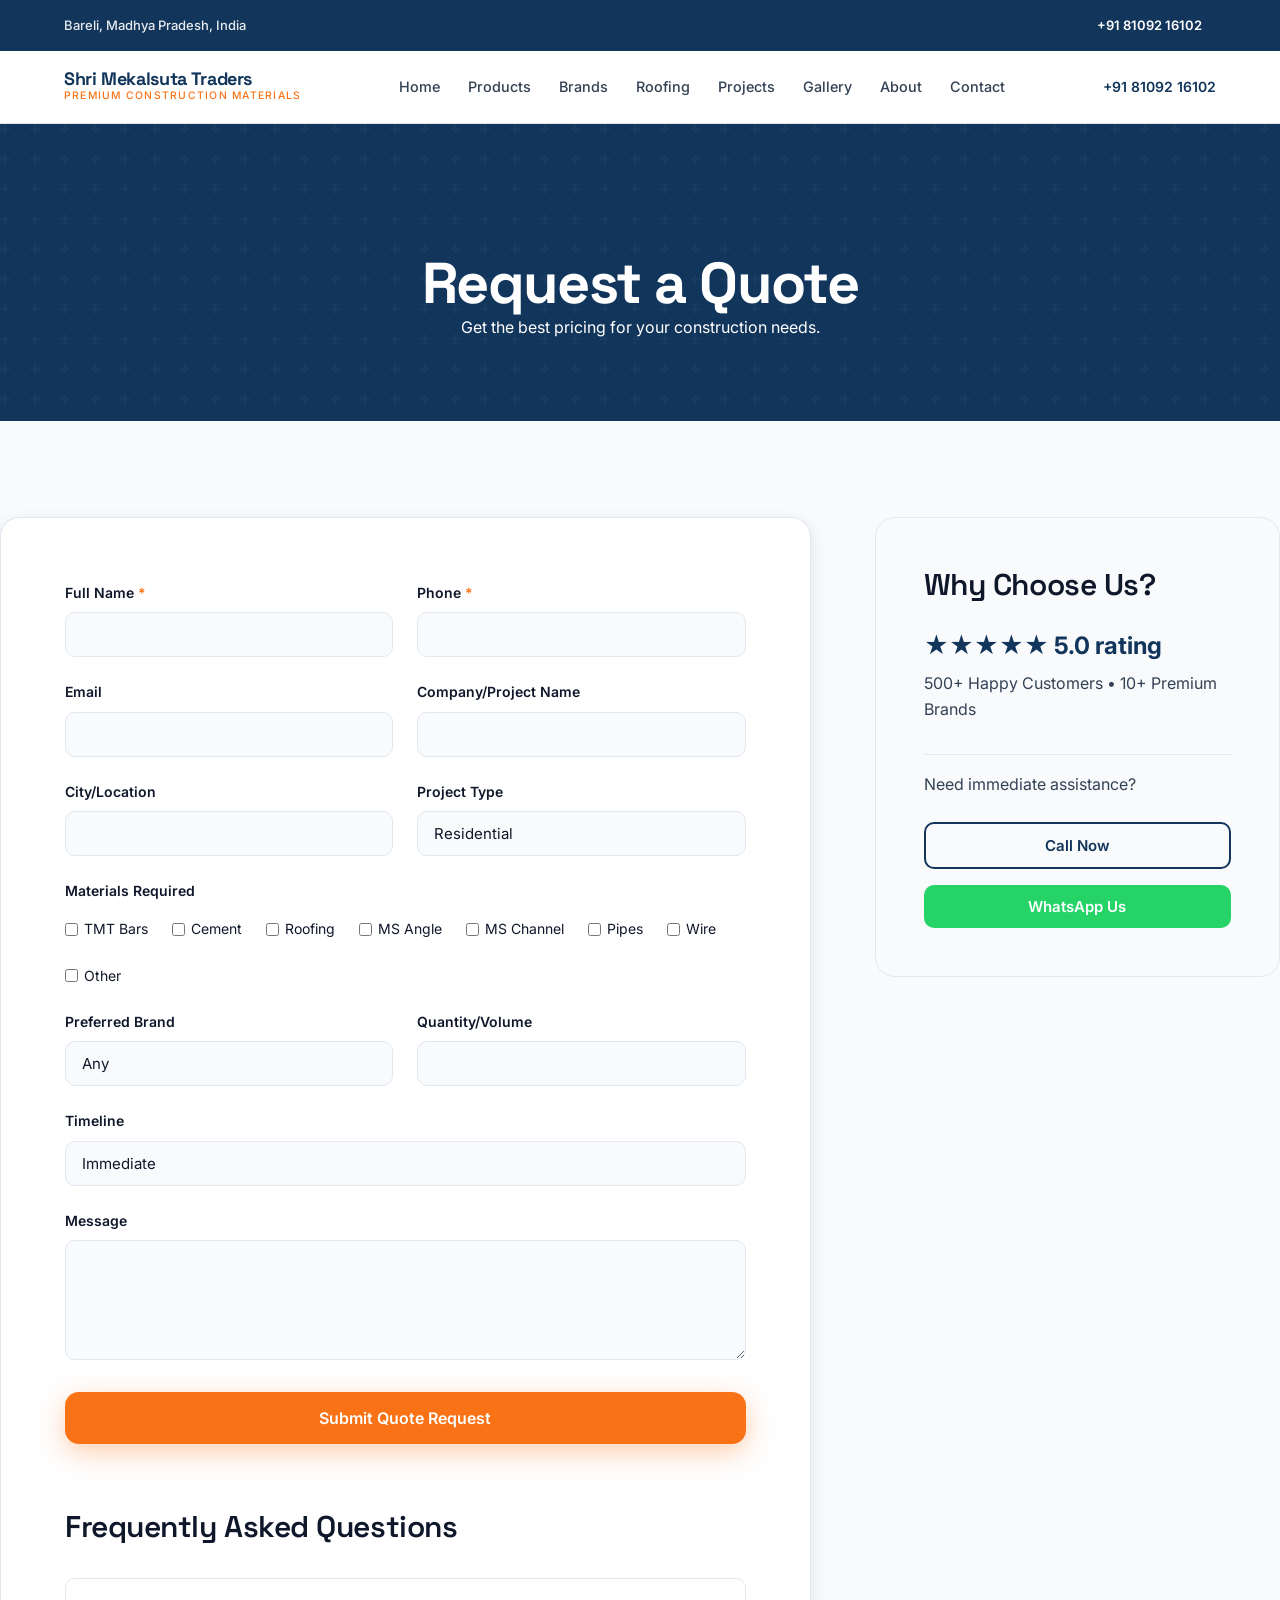
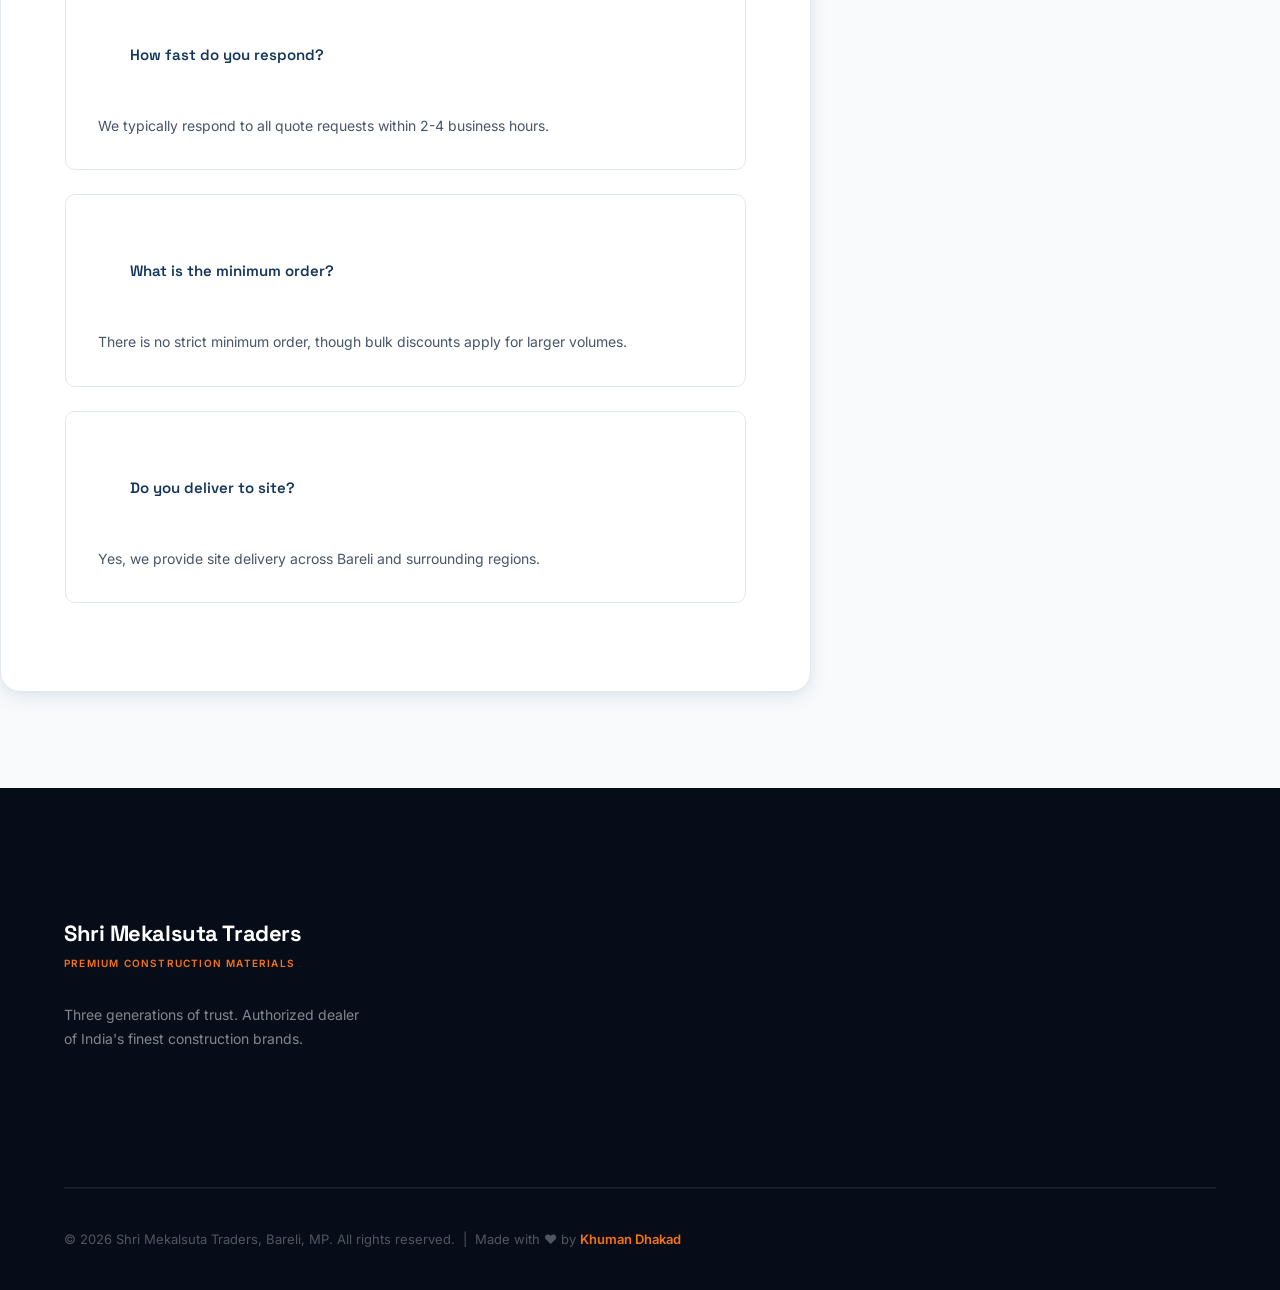
<file: quote.html>
<!DOCTYPE html>
<html lang="en">
<head>
  <meta charset="UTF-8" />
  <meta name="viewport" content="width=device-width, initial-scale=1.0" />
  <title>Request a Material Price Quote | Shri Mekalsuta Traders | Bareli</title>
  <meta name="description" content="Get instant competitive price quotations for TMT bars, cement bags, roofing sheets, structural steel & pipes. Direct supply in Bareli, Madhya Pradesh." />
  <link rel="icon" type="image/svg+xml" href="assets/favicons/favicon.svg" />
  <link rel="canonical" href="https://shrimekalsuta.com/quote.html" />
  <meta property="og:title" content="Request a Material Price Quote | Shri Mekalsuta Traders | Bareli" />
  <meta property="og:description" content="Get instant competitive price quotations for TMT bars, cement bags, roofing sheets, structural steel & pipes. Direct supply in Bareli, Madhya Pradesh." />
  <meta property="og:type" content="website" />
  <meta property="og:url" content="https://shrimekalsuta.com/quote.html" />
  <meta property="og:image" content="https://shrimekalsuta.com/assets/images/hero_warehouse.webp" />
  <meta name="twitter:card" content="summary_large_image" />
  <meta name="twitter:title" content="Request a Material Price Quote | Shri Mekalsuta Traders | Bareli" />
  <meta name="twitter:description" content="Get instant competitive price quotations for TMT bars, cement bags, roofing sheets, structural steel & pipes. Direct supply in Bareli, Madhya Pradesh." />
  <meta name="twitter:image" content="https://shrimekalsuta.com/assets/images/hero_warehouse.webp" />
  <link rel="preconnect" href="https://fonts.googleapis.com" />
  <link rel="preconnect" href="https://fonts.gstatic.com" crossorigin />
  <link rel="stylesheet" href="css/styles.css" />
  <style>
    .page-hero {
      background: var(--primary);
      padding: var(--space-16) 0 var(--space-10);
      text-align: center;
      color: var(--white);
    }
    .quote-container {
      padding: var(--space-12) 0;
      display: grid;
      grid-template-columns: 2fr 1fr;
      gap: var(--space-8);
    }
    @media (max-width: 900px) {
      .quote-container { grid-template-columns: 1fr; }
    }
    .quote-form-wrap {
      background: var(--white);
      border: 1px solid var(--border);
      border-radius: var(--radius-xl);
      padding: var(--space-8);
      box-shadow: var(--shadow-md);
    }
    .trust-card {
      background: var(--bg);
      border: 1px solid var(--border);
      border-radius: var(--radius-xl);
      padding: var(--space-6);
      height: fit-content;
    }
    .faq-accordion {
      margin-top: var(--space-8);
    }
    .faq-item {
      border: 1px solid var(--border);
      border-radius: var(--radius-md);
      margin-bottom: var(--space-3);
      padding: var(--space-4);
      background: var(--white);
    }
    .faq-question {
      font-weight: 600;
      margin-bottom: var(--space-2);
      color: var(--primary);
    }
    .form-group-checkbox {
      display: flex;
      flex-wrap: wrap;
      gap: var(--space-3);
      margin-top: 8px;
    }
    .checkbox-label {
      display: flex;
      align-items: center;
      gap: 6px;
      font-size: 0.875rem;
    }
  </style>
<script type="application/ld+json">
{
  "@context": "https://schema.org",
  "@type": "BreadcrumbList",
  "itemListElement": [
    { "@type": "ListItem", "position": 1, "name": "Home", "item": "https://shrimekalsuta.com/index.html" },
    { "@type": "ListItem", "position": 2, "name": "Request Quote", "item": "https://shrimekalsuta.com/quote.html" }
  ]
}
</script>
</head>
<body>

<!-- ANNOUNCEMENT BAR -->
<div class="announcement-bar" role="banner">
  <div class="container">
    <div class="announcement-left">
      <div class="announcement-location">Bareli, Madhya Pradesh, India</div>
    </div>
    <div class="announcement-right">
      <a href="tel:+918109216102" class="ann-btn">+91 81092 16102</a>
    </div>
  </div>
</div>

<!-- NAVIGATION -->
<nav class="navbar" id="navbar">
  <div class="container navbar-inner">
    <a href="index.html" class="nav-logo">
      <span class="nav-logo-name">Shri Mekalsuta Traders</span>
      <span class="nav-logo-sub">Premium Construction Materials</span>
    </a>
    <ul class="nav-links">
      <li><a href="index.html" class="nav-link">Home</a></li>
      <li><a href="products.html" class="nav-link">Products</a></li>
      <li><a href="brands.html" class="nav-link">Brands</a></li>
      <li><a href="roofing.html" class="nav-link">Roofing</a></li>
      <li><a href="projects.html" class="nav-link">Projects</a></li>
      <li><a href="gallery.html" class="nav-link">Gallery</a></li>
      <li><a href="about.html" class="nav-link">About</a></li>
      <li><a href="contact.html" class="nav-link">Contact</a></li>
    </ul>
    <div class="nav-cta">
      <a href="tel:+918109216102" class="nav-phone">+91 81092 16102</a>
    </div>
    <button class="nav-toggle" id="navToggle" aria-expanded="false" aria-label="Toggle menu"><span></span><span></span><span></span></button>
  </div>
</nav>

<!-- Mobile Nav Drawer -->
<div class="nav-mobile" id="mobileNav" role="dialog" aria-label="Mobile navigation">
  <ul class="nav-mobile-list" role="list">
    <li><a href="index.html" class="nav-link">Home</a></li>
    <li><a href="products.html" class="nav-link">Products</a></li>
    <li><a href="brands.html" class="nav-link">Brands</a></li>
    <li><a href="roofing.html" class="nav-link">Roofing</a></li>
    <li><a href="projects.html" class="nav-link">Projects</a></li>
    <li><a href="gallery.html" class="nav-link">Gallery</a></li>
    <li><a href="about.html" class="nav-link">About</a></li>
    <li><a href="contact.html" class="nav-link">Contact</a></li>
  </ul>
  <div class="nav-mobile-actions">
    <a href="tel:+918109216102" class="btn btn-outline-primary">
      <svg width="17" height="17" viewBox="0 0 24 24" fill="none" stroke="currentColor" stroke-width="2"><path d="M22 16.92v3a2 2 0 0 1-2.18 2 19.79 19.79 0 0 1-8.63-3.07A19.5 19.5 0 0 1 4.69 11a19.79 19.79 0 0 1-3.07-8.67A2 2 0 0 1 3.6 0h3a2 2 0 0 1 2 1.72 12.84 12.84 0 0 0 .7 2.81 2 2 0 0 1-.45 2.11L7.91 7.91a16 16 0 0 0 5.12 5.12l.95-.95a2 2 0 0 1 2.11-.45 12.84 12.84 0 0 0 2.81.7A2 2 0 0 1 22 16.92z"/></svg>
      Call Now
    </a>
    <button onclick="openWhatsApp()" class="btn btn-whatsapp">
      <svg width="17" height="17" viewBox="0 0 24 24" fill="currentColor" aria-hidden="true"><path d="M17.472 14.382c-.297-.149-1.758-.867-2.03-.967-.273-.099-.471-.148-.67.15-.197.297-.767.966-.94 1.164-.173.199-.347.223-.644.075-.297-.15-1.255-.463-2.39-1.475-.883-.788-1.48-1.761-1.653-2.059-.173-.297-.018-.458.13-.606.134-.133.298-.347.446-.52.149-.174.198-.298.298-.497.099-.198.05-.371-.025-.52-.075-.149-.669-1.612-.916-2.207-.242-.579-.487-.5-.669-.51-.173-.008-.371-.01-.57-.01-.198 0-.52.074-.792.372-.272.297-1.04 1.016-1.04 2.479 0 1.462 1.065 2.875 1.213 3.074.149.198 2.096 3.2 5.077 4.487.709.306 1.262.489 1.694.625.712.227 1.36.195 1.871.118.571-.085 1.758-.719 2.006-1.413.248-.694.248-1.289.173-1.413-.074-.124-.272-.198-.57-.347m-5.421 7.403h-.004a9.87 9.87 0 0 1-5.031-1.378l-.361-.214-3.741.982.998-3.648-.235-.374a9.86 9.86 0 0 1-1.51-5.26c.001-5.45 4.436-9.884 9.888-9.884 2.64 0 5.122 1.03 6.988 2.898a9.825 9.825 0 0 1 2.893 6.994c-.003 5.45-4.437 9.884-9.885 9.884m8.413-18.297A11.815 11.815 0 0 0 12.05 0C5.495 0 .16 5.335.157 11.892c0 2.096.547 4.142 1.588 5.945L.057 24l6.305-1.654a11.882 11.882 0 0 0 5.683 1.448h.005c6.554 0 11.89-5.335 11.893-11.893a11.821 11.821 0 0 0-3.48-8.413z"/></svg>
      WhatsApp Us
    </button>
    <a href="quote.html" class="btn btn-primary">Request Quote</a>
  </div>
</div>

<!-- PAGE HERO -->
<section class="page-hero">
  <div class="container">
    <h1 class="page-title text-h1">Request a Quote</h1>
    <p class="page-subtitle">Get the best pricing for your construction needs.</p>
  </div>
</section>

<section class="container quote-container">
  <!-- FORM -->
  <div class="quote-form-wrap">
    <form action="thank-you.html" method="POST" data-validate novalidate>
      <div class="form-row" style="gap:var(--space-3); margin-bottom:var(--space-3);">
        <div class="form-group">
          <label class="form-label" for="fullName">Full Name <span>*</span></label>
          <input type="text" id="fullName" name="fullName" class="form-input" required>
        </div>
        <div class="form-group">
          <label class="form-label" for="phone">Phone <span>*</span></label>
          <input type="tel" id="phone" name="phone" class="form-input" required>
        </div>
      </div>
      
      <div class="form-row" style="gap:var(--space-3); margin-bottom:var(--space-3);">
        <div class="form-group">
          <label class="form-label" for="email">Email</label>
          <input type="email" id="email" name="email" class="form-input">
        </div>
        <div class="form-group">
          <label class="form-label" for="company">Company/Project Name</label>
          <input type="text" id="company" name="company" class="form-input">
        </div>
      </div>
      
      <div class="form-row" style="gap:var(--space-3); margin-bottom:var(--space-3);">
        <div class="form-group">
          <label class="form-label" for="city">City/Location</label>
          <input type="text" id="city" name="city" class="form-input">
        </div>
        <div class="form-group">
          <label class="form-label" for="projectType">Project Type</label>
          <select id="projectType" name="projectType" class="form-select">
            <option value="Residential">Residential</option>
            <option value="Commercial">Commercial</option>
            <option value="Industrial">Industrial</option>
            <option value="Agricultural">Agricultural</option>
            <option value="Government">Government</option>
            <option value="Other">Other</option>
          </select>
        </div>
      </div>

      <div class="form-group" style="margin-bottom:var(--space-3);">
        <label class="form-label">Materials Required</label>
        <div class="form-group-checkbox">
          <label class="checkbox-label"><input type="checkbox" name="materials" value="TMT Bars"> TMT Bars</label>
          <label class="checkbox-label"><input type="checkbox" name="materials" value="Cement"> Cement</label>
          <label class="checkbox-label"><input type="checkbox" name="materials" value="Roofing"> Roofing</label>
          <label class="checkbox-label"><input type="checkbox" name="materials" value="MS Angle"> MS Angle</label>
          <label class="checkbox-label"><input type="checkbox" name="materials" value="MS Channel"> MS Channel</label>
          <label class="checkbox-label"><input type="checkbox" name="materials" value="Pipes"> Pipes</label>
          <label class="checkbox-label"><input type="checkbox" name="materials" value="Wire"> Wire</label>
          <label class="checkbox-label"><input type="checkbox" name="materials" value="Other"> Other</label>
        </div>
      </div>
      
      <div class="form-row" style="gap:var(--space-3); margin-bottom:var(--space-3);">
        <div class="form-group">
          <label class="form-label" for="preferredBrand">Preferred Brand</label>
          <select id="preferredBrand" name="preferredBrand" class="form-select">
            <option value="">Any</option>
            <option value="Kamdhenu">Kamdhenu</option>
            <option value="UltraTech">UltraTech</option>
            <option value="JSW Steel">JSW Steel</option>
            <option value="Tata Steel">Tata Steel</option>
            <option value="Jindal">Jindal</option>
            <option value="APL Apollo">APL Apollo</option>
          </select>
        </div>
        <div class="form-group">
          <label class="form-label" for="quantity">Quantity/Volume</label>
          <input type="text" id="quantity" name="quantity" class="form-input">
        </div>
      </div>
      
      <div class="form-group" style="margin-bottom:var(--space-3);">
        <label class="form-label" for="timeline">Timeline</label>
        <select id="timeline" name="timeline" class="form-select">
          <option value="Immediate">Immediate</option>
          <option value="Within 1 Week">Within 1 Week</option>
          <option value="Within 1 Month">Within 1 Month</option>
          <option value="Planning Phase">Planning Phase</option>
        </select>
      </div>

      <div class="form-group" style="margin-bottom:var(--space-4);">
        <label class="form-label" for="message">Message</label>
        <textarea id="message" name="message" class="form-textarea" rows="4"></textarea>
      </div>

      <button type="submit" class="btn btn-primary btn-lg w-full" style="background:var(--orange); border-color:var(--orange);">Submit Quote Request</button>
    </form>
    
    <!-- FAQ -->
    <div class="faq-accordion">
      <h3 class="text-h3" style="margin-bottom:var(--space-4);">Frequently Asked Questions</h3>
      <div class="faq-item">
        <div class="faq-question">How fast do you respond?</div>
        <p class="text-body text-small">We typically respond to all quote requests within 2-4 business hours.</p>
      </div>
      <div class="faq-item">
        <div class="faq-question">What is the minimum order?</div>
        <p class="text-body text-small">There is no strict minimum order, though bulk discounts apply for larger volumes.</p>
      </div>
      <div class="faq-item">
        <div class="faq-question">Do you deliver to site?</div>
        <p class="text-body text-small">Yes, we provide site delivery across Bareli and surrounding regions.</p>
      </div>
    </div>
  </div>
  
  <!-- TRUST SIGNALS -->
  <div>
    <div class="trust-card">
      <h3 class="text-h3 mb-3">Why Choose Us?</h3>
      <p style="font-size: 1.5rem; font-weight:700; color:var(--primary); margin-bottom:4px;">★★★★★ 5.0 rating</p>
      <p class="text-body mb-4">500+ Happy Customers &bull; 10+ Premium Brands</p>
      <hr style="border:none; border-top:1px solid var(--border); margin-bottom:16px;">
      <p class="text-body mb-3">Need immediate assistance?</p>
      <a href="tel:+918109216102" class="btn btn-outline-primary w-full mb-2">Call Now</a>
      <a href="javascript:openWhatsApp()" class="btn w-full" style="background:#25D366; color:white; border:none;">WhatsApp Us</a>
    </div>
  </div>
</section>

<!-- FOOTER -->
<footer class="footer" role="contentinfo">
  <div class="container">
    <div class="footer-top">
      <div>
        <div class="footer-brand-name">Shri Mekalsuta Traders</div>
        <div class="footer-brand-sub">Premium Construction Materials</div>
        <p class="footer-desc">
          Three generations of trust. Authorized dealer of India's finest construction brands.
        </p>
      </div>
    </div>
    <div class="footer-bottom">
      <p class="footer-bottom-text">© 2026 Shri Mekalsuta Traders, Bareli, MP. All rights reserved. &nbsp;|&nbsp; Made with ❤️ by <a href="https://www.linkedin.com/in/khuman-dhakad/" target="_blank" rel="noopener noreferrer" style="color:var(--orange);font-weight:600;">Khuman Dhakad</a></p>
    </div>
  </div>
</footer>

<div class="mobile-cta" role="navigation">
  <a href="tel:+918109216102" class="btn btn-secondary">Call Now</a>
  <a href="javascript:openWhatsApp()" class="btn btn-whatsapp">WhatsApp</a>
</div>
  <script src="js/constants.js" defer></script>
  <script src="js/utils.js" defer></script>
  <script src="js/navigation.js" defer></script>
  <script src="js/forms.js" defer></script>
  <script src="js/maps.js" defer></script>
  <script src="js/products.js" defer></script>
  <script src="js/gallery.js" defer></script>
  <script src="js/main.js" defer></script>
</body>
</html>
</file>
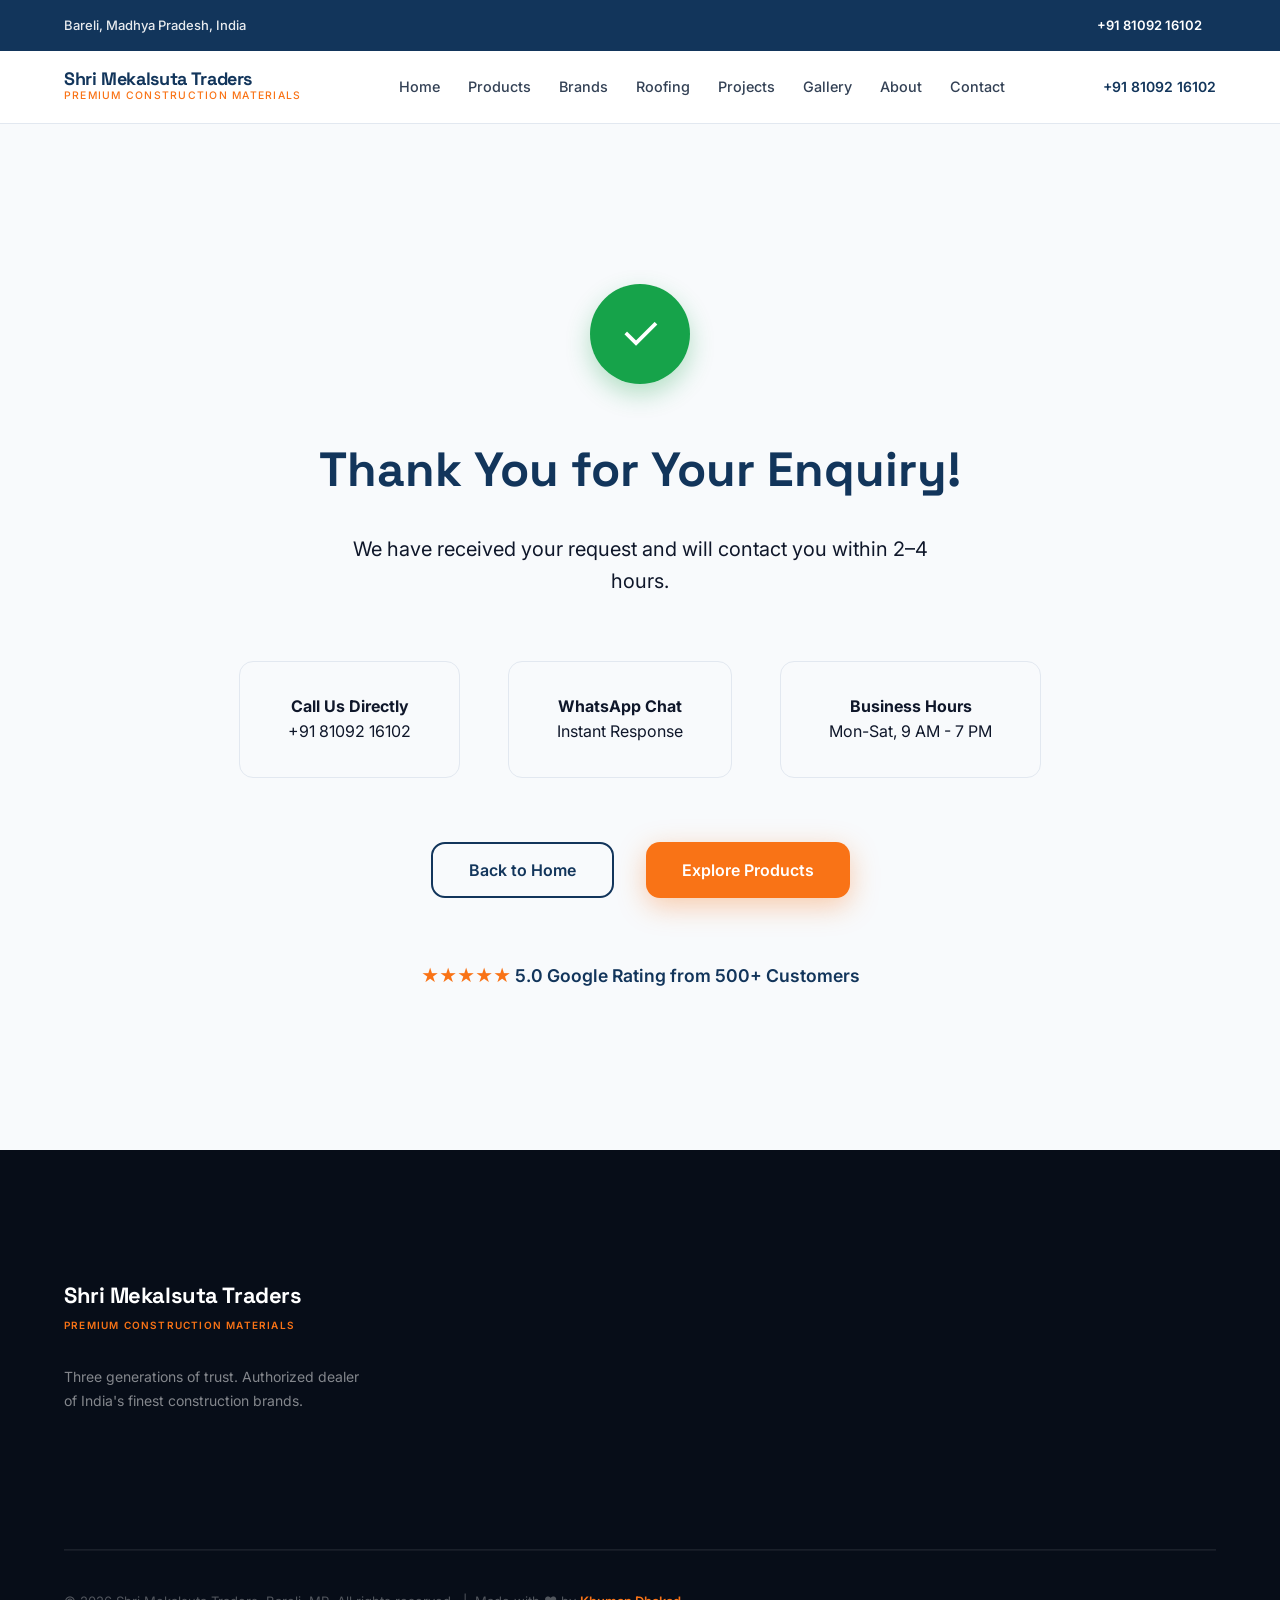
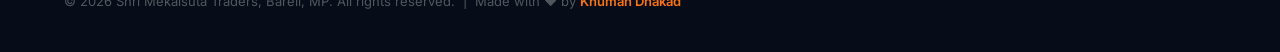
<file: thank-you.html>
<!DOCTYPE html>
<html lang="en">
<head>
  <meta charset="UTF-8" />
  <meta name="viewport" content="width=device-width, initial-scale=1.0" />
  <title>Quotation Request Received | Shri Mekalsuta Traders</title>
  <meta name="description" content="Thank you for contacting Shri Mekalsuta Traders. Our sales team in Bareli, MP will review your material requirements and contact you within 2–4 hours." />
  <link rel="icon" type="image/svg+xml" href="assets/favicons/favicon.svg" />
  <link rel="canonical" href="https://shrimekalsuta.com/thank-you.html" />
  <meta property="og:title" content="Quotation Request Received | Shri Mekalsuta Traders" />
  <meta property="og:description" content="Thank you for contacting Shri Mekalsuta Traders. Our sales team in Bareli, MP will review your material requirements and contact you within 2–4 hours." />
  <meta property="og:type" content="website" />
  <meta property="og:url" content="https://shrimekalsuta.com/thank-you.html" />
  <meta property="og:image" content="https://shrimekalsuta.com/assets/images/hero_warehouse.webp" />
  <meta name="twitter:card" content="summary_large_image" />
  <meta name="twitter:title" content="Quotation Request Received | Shri Mekalsuta Traders" />
  <meta name="twitter:description" content="Thank you for contacting Shri Mekalsuta Traders. Our sales team in Bareli, MP will review your material requirements and contact you within 2–4 hours." />
  <meta name="twitter:image" content="https://shrimekalsuta.com/assets/images/hero_warehouse.webp" />
  <link rel="preconnect" href="https://fonts.googleapis.com" />
  <link rel="preconnect" href="https://fonts.gstatic.com" crossorigin />
  <link rel="stylesheet" href="css/styles.css" />
  <style>
    .thank-you-section {
      padding: var(--space-20) 0;
      text-align: center;
      min-height: 70vh;
      display: flex;
      flex-direction: column;
      align-items: center;
      justify-content: center;
    }
    .check-circle {
      width: 100px;
      height: 100px;
      background: var(--success);
      color: white;
      border-radius: 50%;
      display: flex;
      align-items: center;
      justify-content: center;
      font-size: 3rem;
      margin: 0 auto var(--space-6);
      box-shadow: 0 10px 25px rgba(22, 163, 74, 0.3);
    }
    .thank-you-title {
      font-family: var(--font-heading);
      font-size: 3rem;
      color: var(--primary);
      margin-bottom: var(--space-3);
    }
    .thank-you-subtitle {
      font-size: 1.25rem;
      color: var(--text-dark);
      margin-bottom: var(--space-8);
      max-width: 600px;
    }
    .info-boxes {
      display: flex;
      justify-content: center;
      gap: var(--space-6);
      margin-bottom: var(--space-8);
      flex-wrap: wrap;
    }
    .info-box {
      background: var(--bg);
      border: 1px solid var(--border);
      border-radius: var(--radius-lg);
      padding: var(--space-4) var(--space-6);
      min-width: 200px;
    }
    .action-buttons {
      display: flex;
      gap: var(--space-4);
      justify-content: center;
    }
    .stars-rating {
      margin-top: var(--space-8);
      color: var(--primary);
      font-weight: 600;
      font-size: 1.1rem;
    }
    .stars-rating span {
      color: var(--orange);
    }
  </style>
<script type="application/ld+json">
{
  "@context": "https://schema.org",
  "@type": "BreadcrumbList",
  "itemListElement": [
    { "@type": "ListItem", "position": 1, "name": "Home", "item": "https://shrimekalsuta.com/index.html" },
    { "@type": "ListItem", "position": 2, "name": "Thank You", "item": "https://shrimekalsuta.com/thank-you.html" }
  ]
}
</script>
</head>
<body>

<!-- ANNOUNCEMENT BAR -->
<div class="announcement-bar" role="banner">
  <div class="container">
    <div class="announcement-left">
      <div class="announcement-location">Bareli, Madhya Pradesh, India</div>
    </div>
    <div class="announcement-right">
      <a href="tel:+918109216102" class="ann-btn">+91 81092 16102</a>
    </div>
  </div>
</div>

<!-- NAVIGATION -->
<nav class="navbar" id="navbar">
  <div class="container navbar-inner">
    <a href="index.html" class="nav-logo">
      <span class="nav-logo-name">Shri Mekalsuta Traders</span>
      <span class="nav-logo-sub">Premium Construction Materials</span>
    </a>
    <ul class="nav-links">
      <li><a href="index.html" class="nav-link">Home</a></li>
      <li><a href="products.html" class="nav-link">Products</a></li>
      <li><a href="brands.html" class="nav-link">Brands</a></li>
      <li><a href="roofing.html" class="nav-link">Roofing</a></li>
      <li><a href="projects.html" class="nav-link">Projects</a></li>
      <li><a href="gallery.html" class="nav-link">Gallery</a></li>
      <li><a href="about.html" class="nav-link">About</a></li>
      <li><a href="contact.html" class="nav-link">Contact</a></li>
    </ul>
    <div class="nav-cta">
      <a href="tel:+918109216102" class="nav-phone">+91 81092 16102</a>
    </div>
    <button class="nav-toggle" id="navToggle" aria-expanded="false" aria-label="Toggle menu"><span></span><span></span><span></span></button>
  </div>
</nav>

<!-- Mobile Nav Drawer -->
<div class="nav-mobile" id="mobileNav" role="dialog" aria-label="Mobile navigation">
  <ul class="nav-mobile-list" role="list">
    <li><a href="index.html" class="nav-link">Home</a></li>
    <li><a href="products.html" class="nav-link">Products</a></li>
    <li><a href="brands.html" class="nav-link">Brands</a></li>
    <li><a href="roofing.html" class="nav-link">Roofing</a></li>
    <li><a href="projects.html" class="nav-link">Projects</a></li>
    <li><a href="gallery.html" class="nav-link">Gallery</a></li>
    <li><a href="about.html" class="nav-link">About</a></li>
    <li><a href="contact.html" class="nav-link">Contact</a></li>
  </ul>
  <div class="nav-mobile-actions">
    <a href="tel:+918109216102" class="btn btn-outline-primary">
      <svg width="17" height="17" viewBox="0 0 24 24" fill="none" stroke="currentColor" stroke-width="2"><path d="M22 16.92v3a2 2 0 0 1-2.18 2 19.79 19.79 0 0 1-8.63-3.07A19.5 19.5 0 0 1 4.69 11a19.79 19.79 0 0 1-3.07-8.67A2 2 0 0 1 3.6 0h3a2 2 0 0 1 2 1.72 12.84 12.84 0 0 0 .7 2.81 2 2 0 0 1-.45 2.11L7.91 7.91a16 16 0 0 0 5.12 5.12l.95-.95a2 2 0 0 1 2.11-.45 12.84 12.84 0 0 0 2.81.7A2 2 0 0 1 22 16.92z"/></svg>
      Call Now
    </a>
    <button onclick="openWhatsApp()" class="btn btn-whatsapp">
      <svg width="17" height="17" viewBox="0 0 24 24" fill="currentColor" aria-hidden="true"><path d="M17.472 14.382c-.297-.149-1.758-.867-2.03-.967-.273-.099-.471-.148-.67.15-.197.297-.767.966-.94 1.164-.173.199-.347.223-.644.075-.297-.15-1.255-.463-2.39-1.475-.883-.788-1.48-1.761-1.653-2.059-.173-.297-.018-.458.13-.606.134-.133.298-.347.446-.52.149-.174.198-.298.298-.497.099-.198.05-.371-.025-.52-.075-.149-.669-1.612-.916-2.207-.242-.579-.487-.5-.669-.51-.173-.008-.371-.01-.57-.01-.198 0-.52.074-.792.372-.272.297-1.04 1.016-1.04 2.479 0 1.462 1.065 2.875 1.213 3.074.149.198 2.096 3.2 5.077 4.487.709.306 1.262.489 1.694.625.712.227 1.36.195 1.871.118.571-.085 1.758-.719 2.006-1.413.248-.694.248-1.289.173-1.413-.074-.124-.272-.198-.57-.347m-5.421 7.403h-.004a9.87 9.87 0 0 1-5.031-1.378l-.361-.214-3.741.982.998-3.648-.235-.374a9.86 9.86 0 0 1-1.51-5.26c.001-5.45 4.436-9.884 9.888-9.884 2.64 0 5.122 1.03 6.988 2.898a9.825 9.825 0 0 1 2.893 6.994c-.003 5.45-4.437 9.884-9.885 9.884m8.413-18.297A11.815 11.815 0 0 0 12.05 0C5.495 0 .16 5.335.157 11.892c0 2.096.547 4.142 1.588 5.945L.057 24l6.305-1.654a11.882 11.882 0 0 0 5.683 1.448h.005c6.554 0 11.89-5.335 11.893-11.893a11.821 11.821 0 0 0-3.48-8.413z"/></svg>
      WhatsApp Us
    </button>
    <a href="quote.html" class="btn btn-primary">Request Quote</a>
  </div>
</div>

<section class="thank-you-section container">
  <div class="check-circle">✓</div>
  <h1 class="thank-you-title">Thank You for Your Enquiry!</h1>
  <p class="thank-you-subtitle">We have received your request and will contact you within 2–4 hours.</p>
  
  <div class="info-boxes">
    <div class="info-box">
      <strong>Call Us Directly</strong><br>
      +91 81092 16102
    </div>
    <div class="info-box">
      <strong>WhatsApp Chat</strong><br>
      Instant Response
    </div>
    <div class="info-box">
      <strong>Business Hours</strong><br>
      Mon-Sat, 9 AM - 7 PM
    </div>
  </div>
  
  <div class="action-buttons">
    <a href="index.html" class="btn btn-outline-primary btn-lg">Back to Home</a>
    <a href="products.html" class="btn btn-primary btn-lg">Explore Products</a>
  </div>
  
  <div class="stars-rating">
    <span>★★★★★</span> 5.0 Google Rating from 500+ Customers
  </div>
</section>

<!-- FOOTER -->
<footer class="footer" role="contentinfo">
  <div class="container">
    <div class="footer-top">
      <div>
        <div class="footer-brand-name">Shri Mekalsuta Traders</div>
        <div class="footer-brand-sub">Premium Construction Materials</div>
        <p class="footer-desc">
          Three generations of trust. Authorized dealer of India's finest construction brands.
        </p>
      </div>
    </div>
    <div class="footer-bottom">
      <p class="footer-bottom-text">© 2026 Shri Mekalsuta Traders, Bareli, MP. All rights reserved. &nbsp;|&nbsp; Made with ❤️ by <a href="https://www.linkedin.com/in/khuman-dhakad/" target="_blank" rel="noopener noreferrer" style="color:var(--orange);font-weight:600;">Khuman Dhakad</a></p>
    </div>
  </div>
</footer>

<div class="mobile-cta" role="navigation">
  <a href="tel:+918109216102" class="btn btn-secondary">Call Now</a>
  <a href="javascript:openWhatsApp()" class="btn btn-whatsapp">WhatsApp</a>
</div>
  <script src="js/constants.js" defer></script>
  <script src="js/utils.js" defer></script>
  <script src="js/navigation.js" defer></script>
  <script src="js/forms.js" defer></script>
  <script src="js/maps.js" defer></script>
  <script src="js/products.js" defer></script>
  <script src="js/gallery.js" defer></script>
  <script src="js/main.js" defer></script>
</body>
</html>
</file>
<file: css/styles.css>
/* ============================================================
   SHRI MEKALSUTA TRADERS — Master Production Stylesheet (Clean Architecture)
   ============================================================ */

/* ============================================================
   SHRI MEKALSUTA TRADERS — Variables & Design Tokens (Redesigned)
   ============================================================ */

@import url('https://fonts.googleapis.com/css2?family=Space+Grotesk:wght@400;500;600;700&family=Inter:wght@400;500;600;700&family=Manrope:wght@500;600;700;800&display=swap');

:root {
  /* Brand Color Palette */
  --primary:        #12355B;
  --primary-dark:   #0A192F;
  --primary-light:  #1E4A7A;
  --orange:         #F97316;
  --orange-dark:    #EA6C0A;
  --orange-light:   #FB923C;
  --white:          #FFFFFF;
  --bg:             #F8FAFC;
  --bg-subtle:      #F1F5F9;
  --text-dark:      #0F172A;
  --text-mid:       #334155;
  --text-muted:     #475569; /* WCAG 2.2 AA Contrast Compliant (>4.5:1) */
  --text-light:     #64748B;
  --border:         #E2E8F0;
  --border-dark:    #CBD5E1;
  --success:        #16A34A;
  --whatsapp:       #25D366;
  --whatsapp-hover: #20BD5A;
  --gold:           #D4AF37;
  --gold-light:     #F0D060;

  /* Typography System */
  --font-heading:   'Space Grotesk', -apple-system, BlinkMacSystemFont, 'Segoe UI', Roboto, sans-serif;
  --font-body:      'Inter', -apple-system, BlinkMacSystemFont, 'Segoe UI', Roboto, sans-serif;
  --font-number:    'Manrope', -apple-system, BlinkMacSystemFont, 'Segoe UI', Roboto, sans-serif;

  /* Spacing Grid (8pt System) */
  --space-1:  8px;
  --space-2:  16px;
  --space-3:  24px;
  --space-4:  32px;
  --space-5:  40px;
  --space-6:  48px;
  --space-7:  56px;
  --space-8:  64px;
  --space-10: 80px;
  --space-12: 96px;
  --space-16: 128px;
  --space-20: 160px;

  /* Border Radius */
  --radius-sm:  6px;
  --radius-md:  10px;
  --radius-lg:  14px;
  --radius-xl:  20px;
  --radius-2xl: 28px;
  --radius-full:9999px;

  /* Multi-Tier Shadow Depth */
  --shadow-sm:     0 1px 3px rgba(18,53,91,.05), 0 1px 2px rgba(0,0,0,.03);
  --shadow-md:     0 6px 20px rgba(18,53,91,.08), 0 2px 8px rgba(0,0,0,.03);
  --shadow-lg:     0 14px 36px rgba(18,53,91,.12), 0 4px 14px rgba(0,0,0,.04);
  --shadow-xl:     0 24px 60px rgba(18,53,91,.18), 0 8px 24px rgba(0,0,0,.06);
  --shadow-blue:   0 8px 28px rgba(18,53,91,.25);
  --shadow-orange: 0 8px 28px rgba(249,115,22,.35);
  --shadow-wa:     0 8px 24px rgba(37,211,102,.30);

  /* Micro-Interaction Transitions */
  --ease-out:   cubic-bezier(0.16, 1, 0.3, 1);
  --ease-in:    cubic-bezier(0.7, 0, 0.84, 0);
  --ease-inout: cubic-bezier(0.45, 0, 0.55, 1);
  --duration-fast:   150ms;
  --duration-normal: 250ms;
  --duration-slow:   500ms;

  /* Layering Z-index */
  --z-base:     0;
  --z-above:    10;
  --z-sticky:   100;
  --z-overlay:  200;
  --z-modal:    300;
  --z-toast:    400;
}

/* ============================================================
   SHRI MEKALSUTA TRADERS — Reset & Base Typography
   ============================================================ */

/* ── Reset & Base ─────────────────────────────────────────── */
*, *::before, *::after {
  box-sizing: border-box;
  margin: 0;
  padding: 0;
}

html {
  scroll-behavior: smooth;
  font-size: 16px;
  -webkit-text-size-adjust: 100%;
  overflow-x: hidden;
}

body {
  font-family: var(--font-body);
  color: var(--text-dark);
  background: var(--bg);
  line-height: 1.6;
  overflow-x: hidden;
  -webkit-font-smoothing: antialiased;
  -moz-osx-font-smoothing: grayscale;
}

img {
  max-width: 100%;
  height: auto;
  display: block;
}

a {
  text-decoration: none;
  color: inherit;
}

:focus-visible {
  outline: 2.5px solid var(--orange);
  outline-offset: 3px;
}

ul, ol {
  list-style: none;
}

button {
  cursor: pointer;
  border: none;
  background: none;
  font-family: inherit;
}

input, textarea, select {
  font-family: inherit;
  font-size: inherit;
}

/* ── Typography Scale ─────────────────────────────────────── */
.text-display {
  font-family: var(--font-heading);
  font-size: clamp(3rem, 6vw, 5.5rem);
  font-weight: 700;
  line-height: 1.05;
  letter-spacing: -0.03em;
}

.text-h1 {
  font-family: var(--font-heading);
  font-size: clamp(2.25rem, 4.5vw, 4rem);
  font-weight: 700;
  line-height: 1.1;
  letter-spacing: -0.025em;
}

.text-h2 {
  font-family: var(--font-heading);
  font-size: clamp(1.75rem, 3.5vw, 3rem);
  font-weight: 700;
  line-height: 1.15;
  letter-spacing: -0.02em;
}

.text-h3 {
  font-family: var(--font-heading);
  font-size: clamp(1.25rem, 2.5vw, 1.875rem);
  font-weight: 600;
  line-height: 1.25;
  letter-spacing: -0.015em;
}

.text-h4 {
  font-family: var(--font-heading);
  font-size: clamp(1.1rem, 2vw, 1.375rem);
  font-weight: 600;
  line-height: 1.3;
  letter-spacing: -0.01em;
}

.text-lead {
  font-family: var(--font-body);
  font-size: clamp(1rem, 1.5vw, 1.25rem);
  font-weight: 400;
  line-height: 1.7;
  color: var(--text-mid);
}

.text-body {
  font-family: var(--font-body);
  font-size: 1rem;
  line-height: 1.65;
  color: var(--text-mid);
}

.text-small {
  font-size: 0.875rem;
  line-height: 1.5;
  color: var(--text-muted);
}

.text-label {
  font-family: var(--font-body);
  font-size: 0.75rem;
  font-weight: 600;
  letter-spacing: 0.12em;
  text-transform: uppercase;
  color: var(--text-muted);
}

/* ============================================================
   SHRI MEKALSUTA TRADERS — Layout & Structure
   ============================================================ */

/* ── Layout ───────────────────────────────────────────────── */
.container {
  width: 100%;
  max-width: 1440px;
  margin: 0 auto;
  padding: 0 var(--space-8);
}

.container-narrow {
  max-width: 1100px;
  margin: 0 auto;
  padding: 0 var(--space-8);
}

.container-wide {
  max-width: 1600px;
  margin: 0 auto;
  padding: 0 var(--space-6);
}

.section {
  padding: var(--space-20) 0;
}

.section-sm {
  padding: var(--space-12) 0;
}

.section-lg {
  padding: 120px 0;
}

/* Grid system */
.grid-12 { display: grid; grid-template-columns: repeat(12, 1fr); gap: var(--space-4); }
.grid-2  { display: grid; grid-template-columns: repeat(2, 1fr); gap: var(--space-4); }
.grid-3  { display: grid; grid-template-columns: repeat(3, 1fr); gap: var(--space-4); }
.grid-4  { display: grid; grid-template-columns: repeat(4, 1fr); gap: var(--space-4); }

/* ── Announcement Bar ─────────────────────────────────────── */
.announcement-bar {
  background: var(--primary);
  color: var(--white);
  padding: 10px 0;
  position: relative;
  z-index: var(--z-sticky);
}

.announcement-bar .container {
  display: flex;
  align-items: center;
  justify-content: space-between;
  gap: var(--space-3);
}

.announcement-left {
  display: flex;
  align-items: center;
  gap: var(--space-3);
}

.announcement-location {
  display: flex;
  align-items: center;
  gap: 6px;
  font-size: 0.8125rem;
  font-weight: 500;
  opacity: 0.9;
}

.announcement-divider {
  width: 1px;
  height: 16px;
  background: rgba(255,255,255,.25);
}

.announcement-right {
  display: flex;
  align-items: center;
  gap: var(--space-2);
}

.ann-btn {
  display: flex;
  align-items: center;
  gap: 6px;
  padding: 5px 14px;
  border-radius: var(--radius-full);
  font-size: 0.8125rem;
  font-weight: 600;
  transition: all var(--duration-fast) var(--ease-out);
}

.ann-btn-call {
  background: rgba(255,255,255,.15);
  color: var(--white);
  border: 1px solid rgba(255,255,255,.25);
}

.ann-btn-call:hover {
  background: rgba(255,255,255,.25);
}

.ann-btn-whatsapp {
  background: #25D366;
  color: var(--white);
}

.ann-btn-whatsapp:hover {
  background: #20BA5A;
  transform: translateY(-1px);
}

.ann-badge {
  background: var(--gold);
  color: var(--primary-dark);
  font-size: 0.6875rem;
  font-weight: 700;
  padding: 3px 10px;
  border-radius: var(--radius-full);
  letter-spacing: 0.04em;
}

/* ── Navigation ───────────────────────────────────────────── */
.navbar {
  position: sticky;
  top: 0;
  z-index: var(--z-sticky);
  background: rgba(255, 255, 255, 0.95);
  border-bottom: 1px solid var(--border);
  transition: all var(--duration-normal) var(--ease-out);
}

.navbar.scrolled {
  background: rgba(255, 255, 255, 0.85);
  backdrop-filter: blur(20px) saturate(180%);
  -webkit-backdrop-filter: blur(20px) saturate(180%);
  box-shadow: 0 2px 20px rgba(0,0,0,.08);
}

.navbar-inner {
  display: flex;
  align-items: center;
  justify-content: space-between;
  height: 72px;
  gap: var(--space-4);
}

.nav-logo {
  display: flex;
  flex-direction: column;
  align-items: flex-start;
  text-decoration: none;
  flex-shrink: 0;
}

.nav-logo-name {
  font-family: var(--font-heading);
  font-size: 1.125rem;
  font-weight: 700;
  color: var(--primary);
  letter-spacing: -0.02em;
  line-height: 1.1;
}

.nav-logo-sub {
  font-size: 0.65rem;
  font-weight: 500;
  color: var(--orange);
  letter-spacing: 0.12em;
  text-transform: uppercase;
}

.nav-links {
  display: flex;
  align-items: center;
  gap: 4px;
}

.nav-link {
  font-size: 0.9rem;
  font-weight: 500;
  color: var(--text-mid);
  padding: 8px 12px;
  border-radius: var(--radius-sm);
  transition: all var(--duration-fast) var(--ease-out);
  position: relative;
  white-space: nowrap;
}

.nav-link:hover,
.nav-link.active {
  color: var(--primary);
  background: rgba(18, 53, 91, 0.06);
}

.nav-link.active::after {
  content: '';
  position: absolute;
  bottom: -1px;
  left: 12px;
  right: 12px;
  height: 2px;
  background: var(--orange);
  border-radius: 2px;
}

.nav-cta {
  display: flex;
  align-items: center;
  gap: var(--space-2);
  flex-shrink: 0;
}

.nav-phone {
  font-size: 0.875rem;
  font-weight: 600;
  color: var(--primary);
  display: flex;
  align-items: center;
  gap: 6px;
}

/* Mobile menu toggle */
.nav-toggle {
  display: none;
  flex-direction: column;
  gap: 5px;
  padding: 8px;
  cursor: pointer;
}

.nav-toggle span {
  display: block;
  width: 22px;
  height: 2px;
  background: var(--text-dark);
  border-radius: 2px;
  transition: all var(--duration-normal) var(--ease-out);
}

.nav-toggle.open span:nth-child(1) { transform: translateY(7px) rotate(45deg); }
.nav-toggle.open span:nth-child(2) { opacity: 0; transform: scaleX(0); }
.nav-toggle.open span:nth-child(3) { transform: translateY(-7px) rotate(-45deg); }

/* Mobile nav drawer */
.nav-mobile {
  display: none;
  position: fixed;
  top: 64px;
  left: 0;
  right: 0;
  background: var(--white);
  z-index: var(--z-overlay);
  padding: 16px 20px max(20px, env(safe-area-inset-bottom, 0px));
  flex-direction: column;
  max-height: calc(100dvh - 64px);
  height: auto;
  overflow-y: auto;
  -webkit-overflow-scrolling: touch;
  box-shadow: 0 16px 40px rgba(18,53,91,0.14);
  border-bottom: 1.5px solid var(--border);
  box-sizing: border-box;
}

.nav-mobile.open {
  display: flex;
}

.nav-mobile-list {
  display: flex;
  flex-direction: column;
  gap: 2px;
  margin: 0;
  padding: 0;
  list-style: none;
  width: 100%;
}

.nav-mobile .nav-link {
  font-family: var(--font-heading);
  font-size: 0.9625rem;
  font-weight: 600;
  color: var(--text-dark);
  padding: 10px 14px;
  min-height: 44px;
  display: flex;
  align-items: center;
  border-radius: var(--radius-md);
  width: 100%;
  transition: all var(--duration-fast) var(--ease-out);
  text-decoration: none;
}

.nav-mobile .nav-link:hover {
  background: rgba(18,53,91,.04);
  color: var(--primary);
}

.nav-mobile .nav-link.active {
  background: rgba(249,115,22,.08);
  color: var(--orange);
  font-weight: 700;
}

.nav-mobile-actions {
  margin-top: 14px;
  padding-top: 14px;
  border-top: 1px solid var(--border);
  display: flex;
  flex-direction: column;
  gap: 8px;
  width: 100%;
}

.nav-mobile-actions .btn {
  width: 100%;
  height: 46px;
  min-height: 46px;
  font-size: 0.875rem;
  font-weight: 600;
  border-radius: var(--radius-md);
  padding: 10px 16px;
  justify-content: center;
}

/* ── Footer ───────────────────────────────────────────────── */
.footer {
  background: #070D18;
  color: rgba(255,255,255,.7);
  padding: var(--space-16) 0 0;
}

.footer-top {
  display: grid;
  grid-template-columns: 2fr 1fr 1fr 1fr;
  gap: var(--space-8);
  padding-bottom: var(--space-12);
  border-bottom: 1px solid rgba(255,255,255,.08);
}

.footer-brand-name {
  font-family: var(--font-heading);
  font-size: 1.375rem;
  font-weight: 700;
  color: var(--white);
  letter-spacing: -0.02em;
  margin-bottom: 4px;
}

.footer-brand-sub {
  font-size: 0.625rem;
  font-weight: 600;
  color: var(--orange);
  letter-spacing: 0.12em;
  text-transform: uppercase;
  margin-bottom: var(--space-4);
}

.footer-desc {
  font-size: 0.875rem;
  line-height: 1.7;
  color: rgba(255,255,255,.5);
  max-width: 300px;
  margin-bottom: var(--space-5);
}

.footer-contact-links {
  display: flex;
  flex-direction: column;
  gap: var(--space-2);
}

.footer-contact-link {
  display: flex;
  align-items: center;
  gap: 10px;
  font-size: 0.875rem;
  color: rgba(255,255,255,.65);
  transition: color var(--duration-fast);
}

.footer-contact-link:hover { color: var(--white); }

.footer-contact-link svg {
  flex-shrink: 0;
  color: var(--orange);
}

.footer-col-title {
  font-family: var(--font-heading);
  font-size: 0.875rem;
  font-weight: 700;
  color: var(--white);
  letter-spacing: 0.04em;
  text-transform: uppercase;
  margin-bottom: var(--space-4);
}

.footer-links {
  display: flex;
  flex-direction: column;
  gap: var(--space-2);
}

.footer-link {
  font-size: 0.875rem;
  color: rgba(255,255,255,.5);
  transition: all var(--duration-fast);
}

.footer-link:hover {
  color: var(--white);
  padding-left: 6px;
}

.footer-bottom {
  display: flex;
  align-items: center;
  justify-content: space-between;
  padding: var(--space-5) 0;
  border-top: 1px solid rgba(255,255,255,.05);
}

.footer-bottom-text {
  font-size: 0.8125rem;
  color: rgba(255,255,255,.3);
}

.footer-bottom-badges {
  display: flex;
  align-items: center;
  gap: var(--space-2);
}

.footer-badge {
  background: rgba(255,255,255,.06);
  border: 1px solid rgba(255,255,255,.1);
  border-radius: var(--radius-sm);
  padding: 4px 10px;
  font-size: 0.6875rem;
  font-weight: 600;
  color: rgba(255,255,255,.4);
  letter-spacing: 0.04em;
}

/* ── Floating Mobile CTA ──────────────────────────────────── */
.mobile-cta {
  display: none;
  position: fixed;
  bottom: 0;
  left: 0;
  right: 0;
  z-index: var(--z-overlay);
  background: var(--white);
  border-top: 1px solid var(--border);
  padding: var(--space-2) var(--space-3);
  gap: var(--space-2);
}

.mobile-cta .btn {
  flex: 1;
  padding: 14px;
  border-radius: var(--radius-md);
}

.floating-quote {
  display: none;
  position: fixed;
  bottom: 80px;
  right: var(--space-4);
  z-index: var(--z-overlay);
  width: 56px;
  height: 56px;
  background: var(--orange);
  border-radius: 50%;
  align-items: center;
  justify-content: center;
  box-shadow: var(--shadow-orange);
  font-size: 1.375rem;
  color: var(--white);
  transition: transform var(--duration-fast) var(--ease-out);
}

.floating-quote:hover {
  transform: scale(1.1);
}

/* ── Page Hero (inner pages) ─────────────────────────────── */
.page-hero {
  background: var(--primary);
  padding: var(--space-16) 0 var(--space-12);
  position: relative;
  overflow: hidden;
}

.page-hero::before {
  content: '';
  position: absolute;
  inset: 0;
  background: url("data:image/svg+xml,%3Csvg width='60' height='60' viewBox='0 0 60 60' xmlns='http://www.w3.org/2000/svg'%3E%3Cg fill='none' fill-rule='evenodd'%3E%3Cg fill='%23ffffff' fill-opacity='0.03'%3E%3Cpath d='M36 34v-4h-2v4h-4v2h4v4h2v-4h4v-2h-4zm0-30V0h-2v4h-4v2h4v4h2V6h4V4h-4zM6 34v-4H4v4H0v2h4v4h2v-4h4v-2H6zM6 4V0H4v4H0v2h4v4h2V6h4V4H6z'/%3E%3C/g%3E%3C/g%3E%3C/svg%3E");
}

.page-hero-content {
  position: relative;
  z-index: 1;
}

.breadcrumb {
  display: flex;
  align-items: center;
  gap: 8px;
  margin-bottom: var(--space-3);
  font-size: 0.8125rem;
  color: rgba(255,255,255,.5);
}

.breadcrumb a { color: rgba(255,255,255,.65); }
.breadcrumb a:hover { color: var(--white); }
.breadcrumb-sep { color: rgba(255,255,255,.3); }

.page-hero-title {
  font-family: var(--font-heading);
  font-size: clamp(2rem, 4vw, 3.5rem);
  font-weight: 700;
  color: var(--white);
  letter-spacing: -0.025em;
  margin-bottom: var(--space-3);
}

.page-hero-sub {
  font-size: 1.0625rem;
  color: rgba(255,255,255,.65);
  max-width: 560px;
  line-height: 1.65;
}

/* ============================================================
   SHRI MEKALSUTA TRADERS — UI Components & Cards
   ============================================================ */

/* ── Buttons ──────────────────────────────────────────────── */
.btn {
  display: inline-flex;
  align-items: center;
  justify-content: center;
  gap: 8px;
  padding: 14px 28px;
  border-radius: var(--radius-md);
  font-family: var(--font-body);
  font-size: 0.9375rem;
  font-weight: 600;
  line-height: 1;
  transition: all var(--duration-normal) var(--ease-out);
  cursor: pointer;
  white-space: nowrap;
  position: relative;
  overflow: hidden;
}

.btn::before {
  content: '';
  position: absolute;
  inset: 0;
  background: rgba(255,255,255,0);
  transition: background var(--duration-fast);
}

.btn:hover::before {
  background: rgba(255,255,255,0.1);
}

.btn-primary {
  background: var(--orange);
  color: var(--white);
  box-shadow: var(--shadow-orange);
}

.btn-primary:hover {
  background: var(--orange-dark);
  transform: translateY(-2px);
  box-shadow: 0 12px 40px rgba(249,115,22,.45);
}

.btn-primary:active {
  transform: translateY(0);
}

.btn-secondary {
  background: var(--primary);
  color: var(--white);
  box-shadow: var(--shadow-blue);
}

.btn-secondary:hover {
  background: var(--primary-dark);
  transform: translateY(-2px);
  box-shadow: 0 12px 40px rgba(18,53,91,.35);
}

.btn-outline {
  background: transparent;
  color: var(--white);
  border: 2px solid rgba(255,255,255,.5);
}

.btn-outline:hover {
  background: rgba(255,255,255,.1);
  border-color: var(--white);
}

.btn-outline-primary {
  background: transparent;
  color: var(--primary);
  border: 2px solid var(--primary);
}

.btn-whatsapp {
  background: var(--whatsapp);
  color: var(--white);
  border: none;
  box-shadow: var(--shadow-wa);
}

.btn-whatsapp:hover {
  background: var(--whatsapp-hover);
  color: var(--white);
  transform: translateY(-2px);
  box-shadow: 0 10px 30px rgba(37,211,102,.4);
}

.btn-outline-primary:hover {
  background: var(--primary);
  color: var(--white);
}

.btn-lg {
  padding: 18px 36px;
  font-size: 1rem;
  border-radius: var(--radius-lg);
}

.btn-sm {
  padding: 10px 20px;
  font-size: 0.8125rem;
  border-radius: var(--radius-sm);
}

.btn-icon {
  width: 40px;
  height: 40px;
  padding: 0;
  border-radius: var(--radius-md);
}

/* ── Badges ───────────────────────────────────────────────── */
.badge {
  display: inline-flex;
  align-items: center;
  gap: 6px;
  padding: 5px 14px;
  border-radius: var(--radius-full);
  font-size: 0.75rem;
  font-weight: 600;
  letter-spacing: 0.06em;
  text-transform: uppercase;
}

.badge-primary   { background: rgba(18,53,91,.1); color: var(--primary); }
.badge-orange    { background: rgba(249,115,22,.1); color: var(--orange-dark); }
.badge-success   { background: rgba(22,163,74,.1); color: var(--success); }
.badge-gold      { background: rgba(212,175,55,.15); color: #A07D00; }
.badge-dark      { background: rgba(17,24,39,.8); color: var(--white); }

/* ── Section Labels ───────────────────────────────────────── */
.section-label {
  display: flex;
  align-items: center;
  gap: var(--space-2);
  margin-bottom: var(--space-3);
}

.section-label-line {
  width: 32px;
  height: 2px;
  background: var(--orange);
  border-radius: 2px;
}

/* ── Cards ────────────────────────────────────────────────── */
.card {
  background: var(--white);
  border-radius: var(--radius-lg);
  border: 1px solid var(--border);
  overflow: hidden;
  transition: all var(--duration-normal) var(--ease-out);
}

.card:hover {
  transform: translateY(-4px);
  box-shadow: var(--shadow-lg);
  border-color: transparent;
}

.card-body {
  padding: var(--space-5);
}

/* ── Hero ─────────────────────────────────────────────────── */
.hero {
  position: relative;
  min-height: 100svh;
  display: flex;
  align-items: center;
  overflow: hidden;
  background: var(--primary-dark);
}

.hero-bg {
  position: absolute;
  inset: 0;
  z-index: 0;
}

.hero-bg img {
  width: 100%;
  height: 100%;
  object-fit: cover;
  object-position: center;
  transform: scale(1.05);
  transition: transform 8s var(--ease-out);
}

.hero.loaded .hero-bg img {
  transform: scale(1);
}

.hero-overlay {
  position: absolute;
  inset: 0;
  background: linear-gradient(
    105deg,
    rgba(12, 37, 68, 0.92) 0%,
    rgba(12, 37, 68, 0.78) 50%,
    rgba(12, 37, 68, 0.45) 100%
  );
  z-index: 1;
}

.hero-content {
  position: relative;
  z-index: 2;
  width: 100%;
  padding: var(--space-20) 0;
}

.hero-eyebrow {
  display: flex;
  align-items: center;
  gap: var(--space-2);
  margin-bottom: var(--space-4);
  opacity: 0;
  transform: translateY(20px);
  animation: fadeUp 0.6s var(--ease-out) 0.2s forwards;
}

.hero-rating {
  display: flex;
  align-items: center;
  gap: 6px;
  background: rgba(212,175,55,.15);
  border: 1px solid rgba(212,175,55,.3);
  border-radius: var(--radius-full);
  padding: 6px 14px;
}

.hero-rating .stars {
  color: var(--gold);
  font-size: 0.875rem;
  letter-spacing: 2px;
}

.hero-rating-text {
  font-size: 0.8125rem;
  font-weight: 600;
  color: var(--gold-light);
}

.hero-dealer-badge {
  background: rgba(255,255,255,.1);
  border: 1px solid rgba(255,255,255,.2);
  border-radius: var(--radius-full);
  padding: 6px 14px;
  font-size: 0.75rem;
  font-weight: 600;
  color: rgba(255,255,255,.85);
  letter-spacing: 0.06em;
  text-transform: uppercase;
}

.hero-title {
  font-family: var(--font-heading);
  font-size: clamp(2.5rem, 5.5vw, 5rem);
  font-weight: 700;
  line-height: 1.05;
  letter-spacing: -0.03em;
  color: var(--white);
  max-width: 780px;
  margin-bottom: var(--space-4);
  opacity: 0;
  transform: translateY(24px);
  animation: fadeUp 0.7s var(--ease-out) 0.4s forwards;
}

.hero-title .highlight {
  color: var(--orange);
}

.hero-subtitle {
  font-size: clamp(0.95rem, 1.3vw, 1.1rem);
  line-height: 1.7;
  color: rgba(255,255,255,.75);
  max-width: 600px;
  margin-bottom: var(--space-6);
  opacity: 0;
  transform: translateY(24px);
  animation: fadeUp 0.7s var(--ease-out) 0.55s forwards;
}

.hero-actions {
  display: flex;
  align-items: center;
  gap: var(--space-2);
  flex-wrap: wrap;
  margin-bottom: var(--space-10);
  opacity: 0;
  transform: translateY(24px);
  animation: fadeUp 0.7s var(--ease-out) 0.7s forwards;
}

.hero-stats {
  display: flex;
  align-items: center;
  gap: var(--space-6);
  opacity: 0;
  transform: translateY(24px);
  animation: fadeUp 0.7s var(--ease-out) 0.85s forwards;
  flex-wrap: wrap;
}

.hero-stat {
  display: flex;
  flex-direction: column;
  gap: 2px;
}

.hero-stat-number {
  font-family: var(--font-number);
  font-size: 2rem;
  font-weight: 800;
  color: var(--white);
  line-height: 1;
}

.hero-stat-number .unit {
  font-size: 1.25rem;
  opacity: 0.7;
}

.hero-stat-label {
  font-size: 0.75rem;
  font-weight: 500;
  color: rgba(255,255,255,.6);
  text-transform: uppercase;
  letter-spacing: 0.08em;
}

.hero-stat-divider {
  width: 1px;
  height: 40px;
  background: rgba(255,255,255,.2);
}

/* Scroll indicator */
.hero-scroll {
  position: absolute;
  bottom: var(--space-5);
  left: 50%;
  transform: translateX(-50%);
  z-index: 2;
  display: flex;
  flex-direction: column;
  align-items: center;
  gap: 8px;
  opacity: 0;
  animation: fadeIn 0.6s var(--ease-out) 1.4s forwards;
}

.hero-scroll-line {
  width: 1px;
  height: 48px;
  background: linear-gradient(to bottom, rgba(255,255,255,0), rgba(255,255,255,.5));
  position: relative;
  overflow: hidden;
}

.hero-scroll-line::after {
  content: '';
  position: absolute;
  top: -100%;
  left: 0;
  width: 100%;
  height: 100%;
  background: var(--orange);
  animation: scrollLine 1.8s ease-in-out infinite;
}

.hero-scroll-text {
  font-size: 0.6875rem;
  font-weight: 600;
  color: rgba(255,255,255,.5);
  letter-spacing: 0.12em;
  text-transform: uppercase;
}

/* ── Brands Marquee ───────────────────────────────────────── */
.brands-section {
  padding: var(--space-10) 0;
  background: var(--white);
  border-top: 1px solid var(--border);
  border-bottom: 1px solid var(--border);
  overflow: hidden;
}

.brands-label {
  text-align: center;
  margin-bottom: var(--space-6);
}

.brands-marquee-wrapper {
  overflow: hidden;
  position: relative;
}

.brands-marquee-wrapper::before,
.brands-marquee-wrapper::after {
  content: '';
  position: absolute;
  top: 0;
  bottom: 0;
  width: 120px;
  z-index: 1;
}

.brands-marquee-wrapper::before {
  left: 0;
  background: linear-gradient(to right, var(--white), transparent);
}

.brands-marquee-wrapper::after {
  right: 0;
  background: linear-gradient(to left, var(--white), transparent);
}

.brands-marquee {
  display: flex;
  gap: var(--space-3);
  animation: marquee 28s linear infinite;
  width: max-content;
}

.brands-marquee:hover {
  animation-play-state: paused;
}

.brand-card {
  flex-shrink: 0;
  display: flex;
  align-items: center;
  justify-content: center;
  flex-direction: column;
  gap: var(--space-1);
  width: 160px;
  height: 100px;
  background: var(--white);
  border: 1.5px solid var(--border);
  border-radius: var(--radius-lg);
  padding: var(--space-3);
  transition: all var(--duration-normal) var(--ease-out);
  cursor: default;
}

.brand-card:hover {
  border-color: var(--primary);
  box-shadow: var(--shadow-md);
  transform: translateY(-3px);
}

.brand-card-name {
  font-family: var(--font-heading);
  font-size: 0.9375rem;
  font-weight: 700;
  color: var(--primary);
  text-align: center;
}

.brand-card-sub {
  font-size: 0.625rem;
  font-weight: 500;
  color: var(--text-muted);
  text-transform: uppercase;
  letter-spacing: 0.1em;
}

/* ── Brand logo image container (replaces colored circle) ── */
.brand-logo-img {
  width: 64px;
  height: 64px;
  border-radius: var(--radius-lg);
  background: var(--white);
  border: 1.5px solid var(--border);
  display: flex;
  align-items: center;
  justify-content: center;
  padding: 8px;
  flex-shrink: 0;
  overflow: hidden;
}
.brand-logo-img svg {
  width: 100%;
  height: 100%;
  object-fit: contain;
  display: block;
}


.categories-section {
  background: var(--bg);
  padding: var(--space-20) 0;
}

.category-grid {
  display: grid;
  grid-template-columns: repeat(3, 1fr);
  gap: var(--space-3);
}

@media (min-width: 1100px) {
  .category-grid {
    grid-template-columns: repeat(4, 1fr);
  }
  .category-grid .category-card:first-child {
    grid-column: span 2;
    grid-row: span 2;
  }
}

.category-card {
  position: relative;
  border-radius: var(--radius-xl);
  overflow: hidden;
  cursor: pointer;
  aspect-ratio: 4/3;
  display: block;
}

.category-card.tall { aspect-ratio: 4/5; }

.category-card img {
  width: 100%;
  height: 100%;
  object-fit: cover;
  transition: transform 0.6s var(--ease-out);
}

.category-card:hover img {
  transform: scale(1.06);
}

.category-card-overlay {
  position: absolute;
  inset: 0;
  background: linear-gradient(
    to top,
    rgba(12, 37, 68, 0.9) 0%,
    rgba(12, 37, 68, 0.4) 40%,
    transparent 70%
  );
  transition: background var(--duration-normal);
}

.category-card:hover .category-card-overlay {
  background: linear-gradient(
    to top,
    rgba(249, 115, 22, 0.85) 0%,
    rgba(12, 37, 68, 0.5) 50%,
    transparent 70%
  );
}

.category-card-content {
  position: absolute;
  bottom: 0;
  left: 0;
  right: 0;
  padding: var(--space-4);
}

.category-card-name {
  font-family: var(--font-heading);
  font-size: 1.125rem;
  font-weight: 700;
  color: var(--white);
  margin-bottom: 4px;
}

.category-card-count {
  font-size: 0.75rem;
  font-weight: 500;
  color: rgba(255,255,255,.65);
  text-transform: uppercase;
  letter-spacing: 0.08em;
}

.category-card-icon {
  position: absolute;
  top: var(--space-3);
  right: var(--space-3);
  width: 36px;
  height: 36px;
  background: rgba(255,255,255,.15);
  border-radius: var(--radius-md);
  display: flex;
  align-items: center;
  justify-content: center;
  backdrop-filter: blur(8px);
  font-size: 1.125rem;
  transition: all var(--duration-normal);
}

.category-card:hover .category-card-icon {
  background: var(--orange);
  transform: rotate(45deg);
}

/* ── Why Choose Us ────────────────────────────────────────── */
.why-section {
  background: var(--white);
  padding: var(--space-20) 0;
}

.why-grid {
  display: grid;
  grid-template-columns: repeat(3, 1fr);
  gap: var(--space-3);
}

.why-card {
  background: var(--bg);
  border: 1.5px solid var(--border);
  border-radius: var(--radius-xl);
  padding: var(--space-6);
  transition: all var(--duration-normal) var(--ease-out);
  position: relative;
  overflow: hidden;
}

.why-card::before {
  content: '';
  position: absolute;
  top: 0;
  left: 0;
  right: 0;
  height: 3px;
  background: linear-gradient(90deg, var(--orange), var(--primary));
  transform: scaleX(0);
  transition: transform var(--duration-normal) var(--ease-out);
  transform-origin: left;
}

.why-card:hover {
  transform: translateY(-6px);
  box-shadow: var(--shadow-lg);
  border-color: transparent;
  background: var(--white);
}

.why-card:hover::before {
  transform: scaleX(1);
}

.why-icon {
  width: 56px;
  height: 56px;
  background: rgba(18, 53, 91, 0.08);
  border-radius: var(--radius-lg);
  display: flex;
  align-items: center;
  justify-content: center;
  font-size: 1.5rem;
  margin-bottom: var(--space-3);
  transition: all var(--duration-normal);
}

.why-card:hover .why-icon {
  background: var(--primary);
  transform: scale(1.1);
}

.why-title {
  font-family: var(--font-heading);
  font-size: 1.125rem;
  font-weight: 700;
  color: var(--text-dark);
  margin-bottom: var(--space-2);
}

.why-desc {
  font-size: 0.9rem;
  line-height: 1.65;
  color: var(--text-muted);
}

/* ── Featured Products ────────────────────────────────────── */
.products-section {
  background: var(--bg);
  padding: var(--space-20) 0;
}

.product-card-h {
  background: var(--white);
  border: 1.5px solid var(--border);
  border-radius: var(--radius-xl);
  overflow: hidden;
  display: grid;
  grid-template-columns: 320px 1fr;
  transition: all var(--duration-normal) var(--ease-out);
}

.product-card-h:hover {
  box-shadow: var(--shadow-lg);
  border-color: transparent;
  transform: translateY(-2px);
}

.product-card-h-img {
  position: relative;
  overflow: hidden;
  aspect-ratio: 4/3;
}

.product-card-h-img img {
  width: 100%;
  height: 100%;
  object-fit: cover;
  transition: transform 0.5s var(--ease-out);
}

.product-card-h:hover .product-card-h-img img {
  transform: scale(1.06);
}

.product-card-h-body {
  padding: var(--space-6);
  display: flex;
  flex-direction: column;
  justify-content: space-between;
}

.product-card-h-top {}
.product-card-h-bottom {}

.product-specs {
  display: flex;
  flex-wrap: wrap;
  gap: var(--space-1);
  margin: var(--space-3) 0;
}

.spec-tag {
  background: var(--bg);
  border: 1px solid var(--border);
  border-radius: var(--radius-sm);
  padding: 4px 10px;
  font-size: 0.75rem;
  font-weight: 500;
  color: var(--text-mid);
}

/* ── Roofing Section ──────────────────────────────────────── */
.roofing-section {
  display: grid;
  grid-template-columns: 1fr 1fr;
  min-height: 600px;
}

.roofing-img {
  position: relative;
  overflow: hidden;
}

.roofing-img img {
  width: 100%;
  height: 100%;
  object-fit: cover;
  transition: transform 0.8s var(--ease-out);
}

.roofing-section:hover .roofing-img img {
  transform: scale(1.04);
}

.roofing-content {
  background: var(--primary);
  padding: var(--space-16) var(--space-12);
  display: flex;
  flex-direction: column;
  justify-content: center;
  gap: var(--space-5);
}

.roofing-badge {
  display: inline-flex;
  align-items: center;
  gap: 8px;
  background: rgba(255,255,255,.1);
  border: 1px solid rgba(255,255,255,.2);
  border-radius: var(--radius-full);
  padding: 6px 16px;
  font-size: 0.75rem;
  font-weight: 600;
  color: rgba(255,255,255,.85);
  letter-spacing: 0.1em;
  text-transform: uppercase;
  width: fit-content;
}

.roofing-title {
  font-family: var(--font-heading);
  font-size: clamp(1.75rem, 3.5vw, 3rem);
  font-weight: 700;
  color: var(--white);
  line-height: 1.1;
  letter-spacing: -0.02em;
}

.roofing-title span {
  color: var(--orange);
}

.roofing-subtitle {
  font-size: 1rem;
  line-height: 1.7;
  color: rgba(255,255,255,.7);
  max-width: 440px;
}

.roofing-benefits {
  display: grid;
  grid-template-columns: 1fr 1fr;
  gap: var(--space-3);
}

.roofing-benefit {
  display: flex;
  align-items: flex-start;
  gap: var(--space-2);
}

.roofing-benefit-icon {
  width: 32px;
  height: 32px;
  background: rgba(249,115,22,.2);
  border-radius: 8px;
  display: flex;
  align-items: center;
  justify-content: center;
  font-size: 0.9rem;
  flex-shrink: 0;
}

.roofing-benefit-text {
  font-size: 0.875rem;
  font-weight: 500;
  color: rgba(255,255,255,.85);
  line-height: 1.4;
}

/* ── Awards Section ───────────────────────────────────────── */
.awards-section {
  background: #0A0F1A;
  padding: var(--space-20) 0;
  position: relative;
  overflow: hidden;
}

.awards-section::before {
  content: '';
  position: absolute;
  top: -200px;
  right: -200px;
  width: 600px;
  height: 600px;
  background: radial-gradient(circle, rgba(212,175,55,.08) 0%, transparent 70%);
  pointer-events: none;
}

.awards-inner {
  display: grid;
  grid-template-columns: 1fr 1fr;
  gap: var(--space-12);
  align-items: center;
}

.awards-img-wrap {
  position: relative;
}

.awards-img-frame {
  position: relative;
  border-radius: var(--radius-2xl);
  overflow: hidden;
  height: 480px;
  background: transparent;
}

.awards-img-frame img {
  width: 100%;
  height: 100%;
  display: block;
  object-fit: contain;
  object-position: center center;
  filter: brightness(0.85) saturate(1.1);
}

.awards-img-badge {
  position: absolute;
  bottom: var(--space-5);
  left: var(--space-5);
  background: linear-gradient(135deg, var(--gold), #C5A020);
  border-radius: var(--radius-lg);
  padding: var(--space-3) var(--space-4);
  max-width: 220px;
}

.awards-img-badge-title {
  font-family: var(--font-heading);
  font-size: 0.875rem;
  font-weight: 700;
  color: var(--primary-dark);
  margin-bottom: 4px;
}

.awards-img-badge-sub {
  font-size: 0.75rem;
  color: rgba(12,37,68,.7);
  font-weight: 500;
}

.awards-content {
  display: flex;
  flex-direction: column;
  gap: var(--space-5);
}

.awards-label-gold {
  display: inline-flex;
  align-items: center;
  gap: 8px;
  font-size: 0.75rem;
  font-weight: 600;
  color: var(--gold);
  letter-spacing: 0.12em;
  text-transform: uppercase;
}

.awards-title {
  font-family: var(--font-heading);
  font-size: clamp(1.75rem, 3.5vw, 3rem);
  font-weight: 700;
  color: var(--white);
  line-height: 1.1;
  letter-spacing: -0.02em;
}

.awards-title span {
  color: var(--gold);
}

.awards-desc {
  font-size: 1rem;
  line-height: 1.75;
  color: rgba(255,255,255,.6);
}

.awards-highlight {
  background: rgba(212,175,55,.08);
  border: 1px solid rgba(212,175,55,.2);
  border-left: 3px solid var(--gold);
  border-radius: var(--radius-md);
  padding: var(--space-4);
}

.awards-highlight-text {
  font-style: italic;
  font-size: 1rem;
  color: rgba(255,255,255,.75);
  line-height: 1.7;
}

.awards-highlight-credit {
  font-size: 0.75rem;
  font-weight: 600;
  color: var(--gold);
  margin-top: var(--space-2);
  text-transform: uppercase;
  letter-spacing: 0.08em;
}

/* ── Projects Section ─────────────────────────────────────── */
.projects-section {
  background: var(--white);
  padding: var(--space-20) 0;
}

.projects-masonry {
  display: grid;
  grid-template-columns: repeat(3, 1fr);
  grid-template-rows: auto;
  gap: var(--space-3);
}

.project-card {
  position: relative;
  border-radius: var(--radius-xl);
  overflow: hidden;
  cursor: pointer;
}

.project-card.tall { grid-row: span 2; }

.project-card img {
  width: 100%;
  height: 100%;
  object-fit: cover;
  min-height: 240px;
  transition: transform 0.6s var(--ease-out);
}

.project-card.tall img { min-height: 480px; }

.project-card:hover img {
  transform: scale(1.06);
}

.project-card-overlay {
  position: absolute;
  inset: 0;
  background: linear-gradient(to top, rgba(12,37,68,.85) 0%, transparent 50%);
  opacity: 0;
  transition: opacity var(--duration-normal);
}

.project-card:hover .project-card-overlay {
  opacity: 1;
}

.project-card-info {
  position: absolute;
  bottom: 0;
  left: 0;
  right: 0;
  padding: var(--space-4);
  transform: translateY(8px);
  opacity: 0;
  transition: all var(--duration-normal) var(--ease-out);
}

.project-card:hover .project-card-info {
  opacity: 1;
  transform: translateY(0);
}

.project-card-tag {
  font-size: 0.6875rem;
  font-weight: 600;
  color: var(--orange);
  letter-spacing: 0.1em;
  text-transform: uppercase;
  margin-bottom: 4px;
}

.project-card-title {
  font-family: var(--font-heading);
  font-size: 1rem;
  font-weight: 700;
  color: var(--white);
}

/* ── Gallery ──────────────────────────────────────────────── */
.gallery-section {
  background: var(--bg);
  padding: var(--space-20) 0;
}

.gallery-grid {
  columns: 4;
  column-gap: var(--space-3);
}

.gallery-item {
  break-inside: avoid;
  margin-bottom: var(--space-3);
  border-radius: var(--radius-lg);
  overflow: hidden;
  cursor: pointer;
  position: relative;
}

.gallery-item img {
  width: 100%;
  display: block;
  transition: transform 0.5s var(--ease-out);
}

.gallery-item:hover img {
  transform: scale(1.04);
}

.gallery-item-overlay {
  position: absolute;
  inset: 0;
  background: rgba(18,53,91,.0);
  display: flex;
  align-items: center;
  justify-content: center;
  transition: all var(--duration-normal);
}

.gallery-item:hover .gallery-item-overlay {
  background: rgba(18,53,91,.4);
}

.gallery-zoom-icon {
  width: 40px;
  height: 40px;
  background: var(--white);
  border-radius: var(--radius-md);
  display: flex;
  align-items: center;
  justify-content: center;
  transform: scale(0);
  transition: transform var(--duration-normal) var(--ease-out);
}

.gallery-item:hover .gallery-zoom-icon {
  transform: scale(1);
}

/* ── Reviews ──────────────────────────────────────────────── */
.reviews-section {
  background: var(--white);
  padding: var(--space-20) 0;
}

.reviews-header-row {
  display: flex;
  align-items: flex-end;
  justify-content: space-between;
  margin-bottom: var(--space-8);
}

.reviews-aggregate {
  display: flex;
  align-items: center;
  gap: var(--space-4);
}

.reviews-big-rating {
  font-family: var(--font-number);
  font-size: 5rem;
  font-weight: 800;
  color: var(--text-dark);
  line-height: 1;
}

.reviews-stars-row {
  display: flex;
  gap: 3px;
  margin-bottom: 4px;
}

.reviews-stars-row .star {
  color: #FBBF24;
  font-size: 1.25rem;
}

.reviews-count {
  font-size: 0.875rem;
  color: var(--text-muted);
}

.reviews-grid {
  display: grid;
  grid-template-columns: repeat(3, 1fr);
  gap: var(--space-3);
}

.review-card {
  background: var(--bg);
  border: 1.5px solid var(--border);
  border-radius: var(--radius-xl);
  padding: var(--space-5);
  transition: all var(--duration-normal) var(--ease-out);
}

.review-card:hover {
  box-shadow: var(--shadow-md);
  border-color: transparent;
  transform: translateY(-3px);
}

.review-card-header {
  display: flex;
  align-items: center;
  gap: var(--space-2);
  margin-bottom: var(--space-3);
}

.review-avatar {
  width: 44px;
  height: 44px;
  border-radius: 50%;
  display: flex;
  align-items: center;
  justify-content: center;
  font-family: var(--font-heading);
  font-size: 1rem;
  font-weight: 700;
  color: var(--white);
  flex-shrink: 0;
}

.review-meta {}

.review-name {
  font-weight: 600;
  font-size: 0.9375rem;
  color: var(--text-dark);
}

.review-source {
  font-size: 0.75rem;
  color: var(--text-muted);
}

.review-stars {
  display: flex;
  gap: 2px;
  margin-bottom: var(--space-2);
}

.review-stars .star { color: #FBBF24; font-size: 0.875rem; }

.review-text {
  font-size: 0.9rem;
  line-height: 1.65;
  color: var(--text-mid);
}

.review-date {
  font-size: 0.75rem;
  color: var(--text-light);
  margin-top: var(--space-2);
}

/* ── Contact Section ──────────────────────────────────────── */
.contact-section {
  background: var(--bg);
  padding: var(--space-20) 0;
}

.contact-grid {
  display: grid;
  grid-template-columns: 1fr 1.5fr;
  gap: var(--space-8);
  align-items: start;
}

.contact-info {
  display: flex;
  flex-direction: column;
  gap: var(--space-4);
}

.contact-item {
  display: flex;
  align-items: flex-start;
  gap: var(--space-3);
  padding: var(--space-4);
  background: var(--white);
  border: 1.5px solid var(--border);
  border-radius: var(--radius-xl);
  transition: all var(--duration-normal) var(--ease-out);
}

.contact-item:hover {
  border-color: var(--primary);
  box-shadow: var(--shadow-md);
}

.contact-item-icon {
  width: 44px;
  height: 44px;
  background: rgba(18,53,91,.08);
  border-radius: var(--radius-md);
  display: flex;
  align-items: center;
  justify-content: center;
  font-size: 1.1rem;
  flex-shrink: 0;
}

.contact-item-label {
  font-size: 0.75rem;
  font-weight: 600;
  color: var(--text-muted);
  text-transform: uppercase;
  letter-spacing: 0.08em;
  margin-bottom: 4px;
}

.contact-item-value {
  font-weight: 600;
  color: var(--text-dark);
  font-size: 1rem;
}

.contact-item-sub {
  font-size: 0.8125rem;
  color: var(--text-muted);
}

.contact-map {
  border-radius: var(--radius-xl);
  overflow: hidden;
  height: 280px;
  border: 1.5px solid var(--border);
}

.contact-map iframe {
  width: 100%;
  height: 100%;
  border: none;
}

/* ── Quote Form ───────────────────────────────────────────── */
.quote-form-card {
  background: var(--white);
  border: 1.5px solid var(--border);
  border-radius: var(--radius-2xl);
  padding: var(--space-8);
  box-shadow: var(--shadow-md);
}

.form-row {
  display: grid;
  grid-template-columns: 1fr 1fr;
  gap: var(--space-3);
}

.form-group {
  display: flex;
  flex-direction: column;
  gap: 8px;
}

.form-group.full { grid-column: 1 / -1; }

.form-label {
  font-size: 0.875rem;
  font-weight: 600;
  color: var(--text-dark);
}

.form-label span {
  color: var(--orange);
}

.form-input,
.form-select,
.form-textarea {
  width: 100%;
  padding: 12px 16px;
  border: 1.5px solid var(--border);
  border-radius: var(--radius-md);
  font-family: var(--font-body);
  font-size: 0.9375rem;
  color: var(--text-dark);
  background: var(--bg);
  transition: all var(--duration-fast) var(--ease-out);
  outline: none;
  appearance: none;
}

.form-input:focus,
.form-select:focus,
.form-textarea:focus {
  border-color: var(--primary);
  background: var(--white);
  box-shadow: 0 0 0 3px rgba(18,53,91,.1);
}

.form-input::placeholder,
.form-textarea::placeholder {
  color: var(--text-light);
}

.form-textarea {
  resize: vertical;
  min-height: 120px;
}

.form-select-wrap {
  position: relative;
}

.form-select-wrap::after {
  content: '▾';
  position: absolute;
  right: 14px;
  top: 50%;
  transform: translateY(-50%);
  color: var(--text-muted);
  pointer-events: none;
  font-size: 0.75rem;
}

/* ── Lightbox ─────────────────────────────────────────────── */
.lightbox {
  position: fixed;
  inset: 0;
  background: rgba(0,0,0,.92);
  z-index: var(--z-modal);
  display: none;
  align-items: center;
  justify-content: center;
  padding: var(--space-6);
  backdrop-filter: blur(8px);
}

.lightbox.open {
  display: flex;
}

.lightbox-img {
  max-width: 90vw;
  max-height: 88vh;
  object-fit: contain;
  border-radius: var(--radius-lg);
  box-shadow: var(--shadow-xl);
}

.lightbox-close {
  position: absolute;
  top: var(--space-4);
  right: var(--space-4);
  width: 44px;
  height: 44px;
  background: rgba(255,255,255,.1);
  border-radius: var(--radius-md);
  display: flex;
  align-items: center;
  justify-content: center;
  color: var(--white);
  font-size: 1.25rem;
  cursor: pointer;
  transition: background var(--duration-fast);
  border: none;
}

.lightbox-close:hover { background: rgba(255,255,255,.2); }

/* ── Tabs ─────────────────────────────────────────────────── */
.tabs {
  display: flex;
  gap: 4px;
  background: var(--bg);
  padding: 4px;
  border-radius: var(--radius-lg);
  border: 1px solid var(--border);
  width: fit-content;
}

.tab-btn {
  padding: 8px 20px;
  border-radius: var(--radius-md);
  font-size: 0.875rem;
  font-weight: 600;
  color: var(--text-muted);
  transition: all var(--duration-fast) var(--ease-out);
  cursor: pointer;
  white-space: nowrap;
}

.tab-btn.active {
  background: var(--white);
  color: var(--primary);
  box-shadow: var(--shadow-sm);
}

/* ── Product Filter Sidebar ───────────────────────────────── */
.filter-sidebar {
  background: var(--white);
  border: 1.5px solid var(--border);
  border-radius: var(--radius-xl);
  padding: var(--space-5);
  position: sticky;
  top: 90px;
}

.filter-group {
  border-bottom: 1px solid var(--border);
  padding-bottom: var(--space-4);
  margin-bottom: var(--space-4);
}

.filter-group:last-child {
  border-bottom: none;
  margin-bottom: 0;
  padding-bottom: 0;
}

.filter-group-title {
  font-family: var(--font-heading);
  font-size: 0.875rem;
  font-weight: 700;
  color: var(--text-dark);
  margin-bottom: var(--space-3);
  text-transform: uppercase;
  letter-spacing: 0.06em;
}

.filter-option {
  display: flex;
  align-items: center;
  gap: 10px;
  padding: 6px 0;
  cursor: pointer;
}

.filter-option input[type="checkbox"] {
  width: 16px;
  height: 16px;
  border-radius: 4px;
  accent-color: var(--primary);
}

.filter-option label {
  font-size: 0.875rem;
  color: var(--text-mid);
  cursor: pointer;
}

/* ── Search Bar ───────────────────────────────────────────── */
.search-bar {
  position: relative;
  width: 100%;
}

.search-bar-icon {
  position: absolute;
  left: 16px;
  top: 50%;
  transform: translateY(-50%);
  color: var(--text-muted);
  font-size: 1rem;
}

.search-bar input {
  width: 100%;
  padding: 14px 16px 14px 44px;
  border: 1.5px solid var(--border);
  border-radius: var(--radius-lg);
  font-size: 0.9375rem;
  background: var(--white);
  outline: none;
  transition: all var(--duration-fast);
}

.search-bar input:focus {
  border-color: var(--primary);
  box-shadow: 0 0 0 3px rgba(18,53,91,.1);
}

/* ── Product Grid Card ────────────────────────────────────── */
.product-grid-card {
  background: var(--white);
  border: 1.5px solid var(--border);
  border-radius: var(--radius-xl);
  overflow: hidden;
  transition: all var(--duration-normal) var(--ease-out);
}

.product-grid-card:hover {
  transform: translateY(-5px);
  box-shadow: var(--shadow-lg);
  border-color: transparent;
}

.product-grid-card-img {
  aspect-ratio: 4/3;
  overflow: hidden;
}

.product-grid-card-img img {
  width: 100%;
  height: 100%;
  object-fit: cover;
  transition: transform 0.5s var(--ease-out);
}

.product-grid-card:hover .product-grid-card-img img {
  transform: scale(1.07);
}

.product-grid-card-body {
  padding: var(--space-4);
}

/* ── Product Detail ───────────────────────────────────────── */
.product-detail-layout {
  display: grid;
  grid-template-columns: 1fr 440px;
  gap: var(--space-8);
  align-items: start;
}

.product-gallery {
  display: flex;
  flex-direction: column;
  gap: var(--space-3);
}

.product-gallery-main {
  border-radius: var(--radius-xl);
  overflow: hidden;
  aspect-ratio: 4/3;
  background: var(--bg);
  border: 1.5px solid var(--border);
}

.product-gallery-main img {
  width: 100%;
  height: 100%;
  object-fit: cover;
}

.product-gallery-thumbs {
  display: flex;
  gap: var(--space-2);
}

.product-gallery-thumb {
  width: 80px;
  height: 80px;
  border-radius: var(--radius-md);
  overflow: hidden;
  cursor: pointer;
  border: 2px solid transparent;
  transition: border-color var(--duration-fast);
  flex-shrink: 0;
}

.product-gallery-thumb.active { border-color: var(--primary); }

.product-gallery-thumb img {
  width: 100%;
  height: 100%;
  object-fit: cover;
}

.product-quote-card {
  background: var(--white);
  border: 1.5px solid var(--border);
  border-radius: var(--radius-2xl);
  padding: var(--space-6);
  position: sticky;
  top: 90px;
  box-shadow: var(--shadow-md);
}

/* ── Accordion / FAQ ──────────────────────────────────────── */
.accordion-item {
  border-bottom: 1px solid var(--border);
}

.accordion-header {
  width: 100%;
  display: flex;
  align-items: center;
  justify-content: space-between;
  padding: var(--space-4) 0;
  font-family: var(--font-heading);
  font-size: 1.0625rem;
  font-weight: 600;
  color: var(--text-dark);
  cursor: pointer;
  text-align: left;
  gap: var(--space-3);
}

.accordion-icon {
  width: 28px;
  height: 28px;
  background: var(--bg);
  border-radius: var(--radius-sm);
  display: flex;
  align-items: center;
  justify-content: center;
  font-size: 1rem;
  flex-shrink: 0;
  transition: all var(--duration-fast);
}

.accordion-item.open .accordion-icon {
  background: var(--primary);
  color: var(--white);
  transform: rotate(45deg);
}

.accordion-body {
  max-height: 0;
  overflow: hidden;
  transition: max-height 0.4s var(--ease-out);
}

.accordion-item.open .accordion-body {
  max-height: 400px;
}

.accordion-body-inner {
  padding: 0 0 var(--space-4) 0;
  font-size: 0.9375rem;
  line-height: 1.7;
  color: var(--text-mid);
}

/* ── Timeline ─────────────────────────────────────────────── */
.timeline {
  position: relative;
  padding-left: var(--space-8);
}

.timeline::before {
  content: '';
  position: absolute;
  left: 0;
  top: 0;
  bottom: 0;
  width: 2px;
  background: linear-gradient(to bottom, var(--primary), transparent);
}

.timeline-item {
  position: relative;
  padding-bottom: var(--space-8);
}

.timeline-item::before {
  content: '';
  position: absolute;
  left: calc(-1 * var(--space-8) - 7px);
  top: 4px;
  width: 16px;
  height: 16px;
  background: var(--orange);
  border-radius: 50%;
  border: 3px solid var(--white);
  box-shadow: 0 0 0 3px rgba(249,115,22,.25);
}

.timeline-year {
  font-family: var(--font-number);
  font-size: 0.75rem;
  font-weight: 700;
  color: var(--orange);
  letter-spacing: 0.08em;
  text-transform: uppercase;
  margin-bottom: 6px;
}

.timeline-title {
  font-family: var(--font-heading);
  font-size: 1.125rem;
  font-weight: 700;
  color: var(--text-dark);
  margin-bottom: 6px;
}

.timeline-desc {
  font-size: 0.9rem;
  color: var(--text-muted);
  line-height: 1.65;
}

/* ── Thank You Page ───────────────────────────────────────── */
.thank-you-section {
  min-height: 100svh;
  display: flex;
  align-items: center;
  justify-content: center;
  background: var(--bg);
  text-align: center;
  padding: var(--space-10) var(--space-6);
}

.thank-you-icon {
  width: 96px;
  height: 96px;
  background: rgba(22,163,74,.1);
  border-radius: 50%;
  display: flex;
  align-items: center;
  justify-content: center;
  font-size: 2.5rem;
  margin: 0 auto var(--space-6);
}

/* ── 404 Page ─────────────────────────────────────────────── */
.not-found-section {
  min-height: 100svh;
  display: flex;
  align-items: center;
  justify-content: center;
  background: var(--bg);
  text-align: center;
  padding: var(--space-10) var(--space-6);
}

.not-found-number {
  font-family: var(--font-number);
  font-size: clamp(6rem, 15vw, 12rem);
  font-weight: 800;
  color: var(--border);
  line-height: 1;
  margin-bottom: var(--space-4);
}

/* ── Footer Social Icons ─────────────────────────────────── */
.footer-social {
  margin-top: 28px;
}

.footer-social-label {
  font-size: 0.6875rem;
  font-weight: 700;
  letter-spacing: 0.1em;
  text-transform: uppercase;
  color: rgba(255,255,255,.3);
  margin-bottom: 12px;
}

.footer-social-icons {
  display: flex;
  align-items: center;
  gap: 10px;
}

.footer-social-icon {
  display: flex;
  align-items: center;
  justify-content: center;
  width: 36px;
  height: 36px;
  border-radius: 50%;
  background: rgba(255,255,255,.06);
  border: 1px solid rgba(255,255,255,.1);
  color: rgba(255,255,255,.45);
  transition: background 150ms cubic-bezier(0.16,1,0.3,1),
              border-color 150ms cubic-bezier(0.16,1,0.3,1),
              color 150ms cubic-bezier(0.16,1,0.3,1),
              transform 150ms cubic-bezier(0.16,1,0.3,1);
  flex-shrink: 0;
  text-decoration: none;
}

.footer-social-icon:hover {
  background: var(--orange);
  border-color: var(--orange);
  color: #fff;
  transform: translateY(-2px);
}

/* ============================================================
   SUB-PAGE COMPONENTS — Added for inner pages
   ============================================================ */

/* ── Page Hero (sub-pages) ──────────────────────────────── */
.page-hero {
  background: var(--primary);
  padding: calc(var(--header-h) + 60px) 0 var(--space-12);
  position: relative;
  overflow: hidden;
}
.page-hero::before {
  content: '';
  position: absolute; inset: 0;
  background: url("data:image/svg+xml,%3Csvg width='60' height='60' viewBox='0 0 60 60' xmlns='http://www.w3.org/2000/svg'%3E%3Cg fill='none' fill-rule='evenodd'%3E%3Cg fill='%23ffffff' fill-opacity='0.03'%3E%3Cpath d='M36 34v-4h-2v4h-4v2h4v4h2v-4h4v-2h-4zm0-30V0h-2v4h-4v2h4v4h2V6h4V4h-4zM6 34v-4H4v4H0v2h4v4h2v-4h4v-2H6zM6 4V0H4v4H0v2h4v4h2V6h4V4H6z'/%3E%3C/g%3E%3C/g%3E%3C/svg%3E");
}
.page-hero-content {
  position: relative; z-index: 1;
}
.page-hero-title {
  font-family: var(--font-heading);
  font-size: clamp(2rem, 4vw, 3.25rem);
  font-weight: 800;
  color: var(--white);
  line-height: 1.15;
  margin: var(--space-3) 0;
}
.page-hero-sub {
  font-size: clamp(1rem, 1.5vw, 1.15rem);
  color: rgba(255,255,255,.7);
  max-width: 600px;
  line-height: 1.7;
}

/* ── Breadcrumb ─────────────────────────────────────────── */
.breadcrumb {
  display: flex;
  align-items: center;
  gap: 8px;
  font-size: 0.8125rem;
  color: rgba(255,255,255,.55);
  margin-bottom: var(--space-2);
}
.breadcrumb a {
  color: rgba(255,255,255,.7);
  font-weight: 500;
  transition: color var(--duration-fast);
}
.breadcrumb a:hover { color: var(--orange); }
.breadcrumb-sep { opacity: .5; }

/* ── Timeline ───────────────────────────────────────────── */
.timeline { position: relative; }
.timeline::before {
  content: '';
  position: absolute;
  left: 12px; top: 0; bottom: 0;
  width: 2px;
  background: linear-gradient(to bottom, var(--orange) 0%, var(--primary) 100%);
}
.timeline-item {
  padding-left: 40px;
  position: relative;
  margin-bottom: var(--space-5);
}
.timeline-item::before {
  content: '';
  position: absolute;
  left: 6px; top: 5px;
  width: 14px; height: 14px;
  border-radius: 50%;
  background: var(--orange);
  border: 3px solid var(--white);
  box-shadow: 0 0 0 2px var(--orange);
}
.timeline-year {
  font-family: var(--font-number);
  font-size: 0.75rem;
  font-weight: 700;
  color: var(--orange);
  text-transform: uppercase;
  letter-spacing: 0.08em;
  margin-bottom: 4px;
}
.timeline-title {
  font-family: var(--font-heading);
  font-size: 1rem;
  font-weight: 700;
  color: var(--text-dark);
  margin-bottom: 6px;
}
.timeline-desc {
  font-size: 0.875rem;
  color: var(--text-muted);
  line-height: 1.65;
}

/* ── Contact Info Items ─────────────────────────────────── */
.contact-item {
  display: flex;
  align-items: flex-start;
  gap: var(--space-3);
  padding: var(--space-4);
  background: var(--white);
  border: 1.5px solid var(--border);
  border-radius: var(--radius-xl);
}
.contact-item-icon {
  width: 46px; height: 46px;
  background: rgba(18,53,91,.08);
  border-radius: var(--radius-lg);
  display: flex;
  align-items: center;
  justify-content: center;
  font-size: 1.25rem;
  flex-shrink: 0;
}
.contact-item-label {
  font-size: 0.75rem;
  font-weight: 600;
  color: var(--text-muted);
  text-transform: uppercase;
  letter-spacing: 0.08em;
  margin-bottom: 2px;
}
.contact-item-value {
  font-family: var(--font-heading);
  font-size: 1rem;
  font-weight: 700;
  color: var(--text-dark);
  display: block;
  margin-bottom: 2px;
}
.contact-item-sub {
  font-size: 0.8125rem;
  color: var(--text-muted);
}
.contact-map {
  border-radius: var(--radius-xl);
  overflow: hidden;
  border: 1.5px solid var(--border);
}
.contact-map iframe {
  width: 100%; height: 100%; display: block;
  border: none;
}

/* ── Quote Form Card ────────────────────────────────────── */
.quote-form-card {
  background: var(--white);
  border: 1.5px solid var(--border);
  border-radius: var(--radius-2xl);
  padding: var(--space-6);
  box-shadow: var(--shadow-md);
}

/* ── Product Cards ──────────────────────────────────────── */
.product-card {
  background: var(--white);
  border: 1.5px solid var(--border);
  border-radius: var(--radius-xl);
  overflow: hidden;
  transition: all var(--duration-normal) var(--ease-out);
  display: flex;
  flex-direction: column;
  text-decoration: none;
  color: inherit;
}
.product-card:hover {
  transform: translateY(-5px);
  box-shadow: var(--shadow-lg);
  border-color: transparent;
}
.product-card-img {
  height: 200px;
  overflow: hidden;
  background: var(--bg);
}
.product-card-img img {
  width: 100%; height: 100%;
  object-fit: cover;
  transition: transform 0.5s var(--ease-out);
}
.product-card:hover .product-card-img img { transform: scale(1.06); }
.product-card-body {
  padding: var(--space-4);
  flex: 1;
  display: flex;
  flex-direction: column;
}
.product-card-brand {
  font-size: 0.6875rem;
  font-weight: 700;
  color: var(--orange);
  text-transform: uppercase;
  letter-spacing: 0.1em;
  margin-bottom: 4px;
}
.product-card-name {
  font-family: var(--font-heading);
  font-size: 1rem;
  font-weight: 700;
  color: var(--text-dark);
  line-height: 1.35;
}
.product-specs {
  display: flex;
  flex-wrap: wrap;
  gap: 6px;
  margin: var(--space-2) 0;
}
.spec-tag {
  display: inline-flex;
  align-items: center;
  padding: 3px 10px;
  background: var(--bg);
  border: 1px solid var(--border);
  border-radius: var(--radius-full);
  font-size: 0.75rem;
  font-weight: 500;
  color: var(--text-mid);
}

/* ── Auth tag ───────────────────────────────────────────── */
.brand-auth-tag {
  display: inline-flex;
  align-items: center;
  gap: 6px;
  background: rgba(22,163,74,.1);
  color: var(--success);
  border: 1px solid rgba(22,163,74,.25);
  border-radius: var(--radius-full);
  padding: 5px 12px;
  font-size: 0.75rem;
  font-weight: 700;
  letter-spacing: 0.05em;
}

/* ── Project cards (inner pages) ────────────────────────── */
.project-card-tag {
  display: inline-block;
  padding: 4px 12px;
  background: var(--orange);
  color: var(--white);
  border-radius: var(--radius-full);
  font-size: 0.6875rem;
  font-weight: 700;
  text-transform: uppercase;
  letter-spacing: 0.08em;
  margin-bottom: 6px;
}
.project-card-title {
  font-family: var(--font-heading);
  font-size: 1rem;
  font-weight: 700;
  color: var(--white);
  line-height: 1.35;
}

/* ── Badge variants ─────────────────────────────────────── */
.badge { display: inline-flex; align-items: center; gap: 5px; padding: 5px 12px; border-radius: var(--radius-full); font-size: 0.75rem; font-weight: 700; letter-spacing: 0.03em; }
.badge-primary { background: rgba(18,53,91,.1); color: var(--primary); border: 1px solid rgba(18,53,91,.2); }
.badge-orange  { background: rgba(249,115,22,.1); color: var(--orange); border: 1px solid rgba(249,115,22,.2); }
.badge-success { background: rgba(22,163,74,.1); color: var(--success); border: 1px solid rgba(22,163,74,.2); }
.badge-gold    { background: rgba(212,175,55,.1); color: var(--gold); border: 1px solid rgba(212,175,55,.2); }

/* ── Text helpers ───────────────────────────────────────── */
.text-h5 { font-family: var(--font-heading); font-size: 1rem; font-weight: 700; color: var(--text-dark); }
.text-small { font-size: 0.875rem; color: var(--text-muted); line-height: 1.6; }

/* ── Filter buttons (shared) ────────────────────────────── */
.project-filter-btn {
  padding: 9px 20px;
  border: 1.5px solid var(--border);
  border-radius: var(--radius-full);
  font-size: 0.875rem;
  font-weight: 600;
  color: var(--text-mid);
  background: var(--white);
  cursor: pointer;
  transition: all var(--duration-fast) var(--ease-out);
  font-family: var(--font-body);
}
.project-filter-btn:hover, .project-filter-btn.active {
  background: var(--primary);
  color: var(--white);
  border-color: var(--primary);
}

/* ── FAQ Accordion ──────────────────────────────────────── */
.faq-item {
  border: 1.5px solid var(--border);
  border-radius: var(--radius-lg);
  overflow: hidden;
  margin-bottom: var(--space-2);
  background: var(--white);
}
.faq-question {
  width: 100%;
  display: flex;
  align-items: center;
  justify-content: space-between;
  padding: var(--space-4);
  font-family: var(--font-heading);
  font-size: 0.9375rem;
  font-weight: 700;
  color: var(--text-dark);
  background: none;
  border: none;
  cursor: pointer;
  text-align: left;
  gap: var(--space-3);
}
.faq-question:hover { color: var(--primary); }
.faq-icon { flex-shrink: 0; font-size: 1.125rem; transition: transform var(--duration-fast); }
.faq-item.open .faq-icon { transform: rotate(45deg); }
.faq-answer {
  display: none;
  padding: 0 var(--space-4) var(--space-4);
  font-size: 0.9rem;
  color: var(--text-muted);
  line-height: 1.7;
}
.faq-item.open .faq-answer { display: block; }

/* ============================================================
   SHRI MEKALSUTA TRADERS — Utility Classes & Keyframes
   ============================================================ */

/* ── Animations ───────────────────────────────────────────── */
@keyframes fadeUp {
  from { opacity: 0; transform: translateY(24px); }
  to   { opacity: 1; transform: translateY(0); }
}

@keyframes fadeIn {
  from { opacity: 0; }
  to   { opacity: 1; }
}

@keyframes marquee {
  from { transform: translateX(0); }
  to   { transform: translateX(-50%); }
}

@keyframes scrollLine {
  0%   { top: -100%; }
  100% { top: 200%; }
}

@keyframes pulse {
  0%, 100% { transform: scale(1); }
  50%       { transform: scale(1.05); }
}

@keyframes countUp {
  from { transform: translateY(20px); opacity: 0; }
  to   { transform: translateY(0); opacity: 1; }
}

/* Reveal on scroll */
.reveal {
  opacity: 0;
  transform: translateY(32px);
  transition: all 0.7s var(--ease-out);
}

.reveal.visible {
  opacity: 1;
  transform: translateY(0);
}

.reveal-delay-1 { transition-delay: 0.1s; }
.reveal-delay-2 { transition-delay: 0.2s; }
.reveal-delay-3 { transition-delay: 0.3s; }
.reveal-delay-4 { transition-delay: 0.4s; }

/* ── Utility Classes ──────────────────────────────────────── */
.text-white  { color: var(--white); }
.text-primary { color: var(--primary); }
.text-orange { color: var(--orange); }
.text-gold   { color: var(--gold); }
.text-muted  { color: var(--text-muted); }
.text-center { text-align: center; }
.text-right  { text-align: right; }

.bg-primary { background: var(--primary); }
.bg-dark    { background: #0A0F1A; }
.bg-white   { background: var(--white); }
.bg-bg      { background: var(--bg); }

.flex { display: flex; }
.flex-col { flex-direction: column; }
.items-center { align-items: center; }
.justify-center { justify-content: center; }
.justify-between { justify-content: space-between; }
.gap-1 { gap: var(--space-1); }
.gap-2 { gap: var(--space-2); }
.gap-3 { gap: var(--space-3); }
.gap-4 { gap: var(--space-4); }
.gap-6 { gap: var(--space-6); }
.gap-8 { gap: var(--space-8); }

.w-full { width: 100%; }
.h-full { height: 100%; }

.mt-2 { margin-top: var(--space-2); }
.mt-3 { margin-top: var(--space-3); }
.mt-4 { margin-top: var(--space-4); }
.mt-6 { margin-top: var(--space-6); }
.mt-8 { margin-top: var(--space-8); }

.mb-2 { margin-bottom: var(--space-2); }
.mb-3 { margin-bottom: var(--space-3); }
.mb-4 { margin-bottom: var(--space-4); }
.mb-6 { margin-bottom: var(--space-6); }
.mb-8 { margin-bottom: var(--space-8); }
.mb-10 { margin-bottom: var(--space-10); }

.overflow-hidden { overflow: hidden; }
.relative { position: relative; }
.sr-only { position:absolute; width:1px; height:1px; padding:0; margin:-1px; overflow:hidden; clip:rect(0,0,0,0); border:0; }

/* Accessible Reduced Motion Support */
@media (prefers-reduced-motion: reduce) {
  *, *::before, *::after {
    animation-duration: 0.01ms !important;
    animation-iteration-count: 1 !important;
    transition-duration: 0.01ms !important;
    scroll-behavior: auto !important;
  }
  .reveal {
    opacity: 1 !important;
    transform: none !important;
  }
}

/* ============================================================
   SHRI MEKALSUTA TRADERS — Responsive Breakpoints
   ============================================================ */

/* ── RESPONSIVE ───────────────────────────────────────────── */

/* ── Tablet Overrides (max-width: 1100px) ─────────────────── */
@media (max-width: 1100px) {
  .container, .container-narrow, .container-wide {
    padding: 0 var(--space-6);
  }

  .why-grid { grid-template-columns: repeat(2, 1fr); }
  .reviews-grid { grid-template-columns: repeat(2, 1fr); }
  .footer-top { grid-template-columns: 1fr 1fr; gap: var(--space-6); }
  .category-grid { grid-template-columns: repeat(3, 1fr); }
  .category-grid .category-card:first-child { grid-column: span 1; grid-row: span 1; }
  .roofing-section { grid-template-columns: 1fr; }
  .roofing-img { min-height: 400px; }
  .roofing-content { padding: var(--space-10) var(--space-8); }
  .awards-inner { grid-template-columns: 1fr; gap: var(--space-8); }
  .contact-grid { grid-template-columns: 1fr; }
  .product-card-h { grid-template-columns: 260px 1fr; }
  .product-detail-layout { grid-template-columns: 1fr; }
  .product-quote-card { position: static; }
  .projects-masonry { grid-template-columns: repeat(2, 1fr); }
  .gallery-grid { columns: 3; }
}

/* ============================================================
   MOBILE RESPONSIVE SYSTEM (DESKTOP LOCKED — MOBILE ISOLATED)
   All rules strictly scoped to max-width media queries.
   Breakpoints:
   - 768px (Mobile & Tablet boundary)
   - 430px (Standard Smart Phones - iPhone Pro Max / Plus)
   - 390px (Target Standard Mobile - iPhone 14/15/16, Galaxy S)
   - 360px (Compact Mobile - Galaxy A, Pixel)
   - 320px (Small Mobile - iPhone SE / Mini)
   ============================================================ */

@media (max-width: 768px) {

  /* ── 1. DOCUMENT & UNINTERRUPTED VERTICAL SCROLLING ──────── */
  html {
    overflow-x: hidden;
    width: 100%;
    -webkit-text-size-adjust: 100%;
  }

  body {
    overflow-x: hidden;
    overflow-y: visible;
    width: 100%;
    min-height: 100%;
    position: relative;
    /* Safe padding ensures fixed bottom bar never covers any footer content or copyright */
    padding-bottom: calc(84px + env(safe-area-inset-bottom, 0px));
  }

  /* ── 2. MOBILE SPACING SYSTEM ────────────────────────────── */
  .section, .section-lg { padding: 48px 0; }
  .section-sm           { padding: 32px 0; }

  .container,
  .container-narrow,
  .container-wide {
    padding-left: 20px;
    padding-right: 20px;
    width: 100%;
  }

  /* Section Header layout */
  .section-header {
    display: flex;
    flex-direction: column;
    align-items: flex-start;
    gap: 14px;
    margin-bottom: 24px;
  }
  .section-header .btn {
    width: 100%;
    justify-content: center;
    min-height: 44px;
  }

  /* ── 3. ANNOUNCEMENT BAR ─────────────────────────────────── */
  .announcement-bar {
    display: none; /* Contact details and hours accessible in mobile menu and bottom bar */
  }

  /* ── 4. MOBILE NAVIGATION & HAMBURGER DRAWER ─────────────── */
  .navbar-inner {
    height: 62px;
    padding: 0 16px;
  }

  .nav-logo {
    max-width: 70%;
  }
  .nav-logo-name {
    font-size: 1.05rem;
    line-height: 1.15;
  }
  .nav-logo-sub {
    font-size: 0.6rem;
    letter-spacing: 0.08em;
  }

  /* Desktop links hidden */
  .nav-links, .nav-cta, .nav-phone {
    display: none;
  }

  /* Mobile Toggle with accessible >=44px touch target */
  .nav-toggle {
    display: flex;
    align-items: center;
    justify-content: center;
    min-width: 44px;
    min-height: 44px;
    padding: 8px;
    cursor: pointer;
    border-radius: var(--radius-sm);
  }

  .nav-mobile {
    top: 62px;
    padding: 14px 18px max(18px, env(safe-area-inset-bottom, 0px));
    max-height: calc(100dvh - 62px);
    height: auto;
    overflow-y: auto;
    overscroll-behavior: contain;
    -webkit-overflow-scrolling: touch;
    z-index: 999;
  }

  .nav-mobile-list {
    display: flex;
    flex-direction: column;
    gap: 2px;
    width: 100%;
    margin: 0;
    padding: 0;
    list-style: none;
  }

  .nav-mobile .nav-link {
    font-size: 0.95rem;
    padding: 10px 14px;
    min-height: 44px;
    display: flex;
    align-items: center;
    border-radius: var(--radius-md);
    width: 100%;
    font-weight: 600;
  }

  .nav-mobile .nav-link.active {
    background: rgba(249,115,22,.08);
    color: var(--orange);
    font-weight: 700;
  }

  .nav-mobile-actions {
    margin-top: 14px;
    padding-top: 14px;
    border-top: 1px solid var(--border);
    display: flex;
    flex-direction: column;
    gap: 8px;
    width: 100%;
  }

  .nav-mobile-actions .btn {
    width: 100%;
    height: 46px;
    min-height: 46px;
    font-size: 0.875rem;
    font-weight: 600;
    border-radius: var(--radius-md);
    padding: 10px 16px;
    justify-content: center;
  }

  /* ── 5. HERO SECTION ─────────────────────────────────────── */
  .hero {
    min-height: 100svh;
    display: flex;
    align-items: center;
  }

  .hero-content {
    padding: 80px 0 36px;
    width: 100%;
  }

  .hero-eyebrow {
    flex-wrap: wrap;
    gap: 8px;
    margin-bottom: 14px;
  }

  .hero-rating { padding: 4px 12px; }
  .hero-rating .stars { font-size: 0.75rem; }
  .hero-rating-text { font-size: 0.75rem; }
  .hero-dealer-badge { font-size: 0.6875rem; padding: 4px 10px; }

  .hero-title {
    font-size: clamp(2rem, 8vw, 2.75rem);
    line-height: 1.12;
    letter-spacing: -0.02em;
    margin-bottom: 14px;
    max-width: 100%;
    word-break: break-word;
  }

  .hero-subtitle {
    font-size: 0.9375rem;
    line-height: 1.6;
    margin-bottom: 24px;
    max-width: 100%;
    color: rgba(255,255,255,0.85);
  }

  .hero-actions {
    display: flex;
    flex-direction: row;
    flex-wrap: wrap;
    gap: 10px;
    margin-bottom: 28px;
    width: 100%;
  }
  .hero-actions .btn {
    flex: 1;
    min-width: 130px;
    min-height: 48px;
    font-size: 0.9rem;
    padding: 12px 16px;
    justify-content: center;
  }

  .hero-stats {
    display: grid;
    grid-template-columns: repeat(2, 1fr);
    gap: 16px 12px;
    width: 100%;
  }
  .hero-stat { gap: 2px; }
  .hero-stat-number { font-size: 1.625rem; font-weight: 800; }
  .hero-stat-label  { font-size: 0.6875rem; }
  .hero-stat-divider { display: none; }
  .hero-scroll { display: none; }

  /* ── 6. STATS BAR ────────────────────────────────────────── */
  .stats-bar { padding: 28px 0; }
  .stats-bar-inner {
    display: grid;
    grid-template-columns: repeat(2, 1fr) !important;
    gap: 20px 14px;
  }
  .stat-item-number { font-size: 1.875rem; font-weight: 800; }
  .stat-item-label  { font-size: 0.75rem; }
  .stat-item-divider { display: none; }

  /* ── 7. BRANDS MARQUEE (CONTINUOUS TICKER) ───────────────── */
  .brands-section { padding: 28px 0; }
  .brands-label   { margin-bottom: 16px; }
  .brands-marquee-wrapper {
    overflow-x: auto;
    overflow-y: hidden;
    overscroll-behavior-x: contain;
    -webkit-overflow-scrolling: touch;
    scrollbar-width: none;
  }
  .brands-marquee-wrapper::-webkit-scrollbar { display: none; }
  .brand-card { width: 130px; height: 84px; padding: 8px; }
  .brand-card-name { font-size: 0.85rem; }
  .brand-card-sub  { font-size: 0.58rem; }
  .brands-marquee-wrapper::before,
  .brands-marquee-wrapper::after { width: 36px; }

  /* ── 8. AUTHORIZED DEALER BRANDS GRID (ALL 8 BRANDS) ─────── */
  .brands-grid-section { padding: 48px 0; }
  .brands-grid {
    display: grid !important;
    grid-template-columns: repeat(2, 1fr) !important;
    gap: 12px !important;
    margin-top: 20px !important;
    width: 100%;
    min-width: 0;
  }

  .brand-card-lg {
    padding: 16px 10px;
    gap: 10px;
    height: auto;
    min-height: 155px;
    min-width: 0;
    display: flex;
    flex-direction: column;
    align-items: center;
    justify-content: space-between;
    text-align: center;
    border-radius: var(--radius-lg);
    background: var(--bg);
  }

  .brand-logo-img {
    width: 60px;
    height: 44px;
    padding: 4px;
    flex-shrink: 0;
    border-radius: var(--radius-md);
    display: flex;
    align-items: center;
    justify-content: center;
    background: var(--white);
    border: 1.5px solid var(--border);
  }
  .brand-logo-img svg {
    width: 100%;
    height: 100%;
    display: block;
    object-fit: contain;
  }

  .brand-card-lg-name {
    font-size: 0.8125rem;
    font-weight: 700;
    line-height: 1.25;
    margin-top: 2px;
  }
  .brand-card-lg-type {
    font-size: 0.625rem;
    color: var(--text-muted);
    line-height: 1.3;
  }
  .brand-auth-tag {
    font-size: 0.625rem;
    padding: 3px 8px;
    margin-top: auto;
  }

  /* ── 9. PRODUCT CATEGORIES (ALL 8 CATEGORIES) ────────────── */
  .categories-section { padding: 48px 0; }
  .category-grid {
    display: grid;
    grid-template-columns: repeat(2, 1fr);
    gap: 12px;
  }
  .category-grid .category-card:first-child {
    grid-column: span 2;
    grid-row: span 1;
    aspect-ratio: 16/9;
  }
  .category-card { aspect-ratio: 4/3; border-radius: var(--radius-lg); }
  .category-card-content { padding: 14px; }
  .category-card-name { font-size: 0.9375rem; margin-bottom: 2px; }
  .category-card-count { font-size: 0.6875rem; }
  .category-card-icon { width: 30px; height: 30px; font-size: 0.9rem; top: 10px; right: 10px; }

  /* ── 10. WHY CHOOSE US (ALL 6 GUARANTEES) ────────────────── */
  .why-section { padding: 48px 0; }
  .why-grid {
    display: grid !important;
    grid-template-columns: repeat(2, 1fr) !important;
    gap: 12px !important;
  }
  .why-card {
    padding: 16px 12px;
    border-radius: var(--radius-lg);
    display: flex;
    flex-direction: column;
  }
  .why-icon {
    width: 40px;
    height: 40px;
    font-size: 1.15rem;
    margin-bottom: 8px;
    border-radius: 8px;
    flex-shrink: 0;
  }
  .why-title { font-size: 0.875rem; font-weight: 700; margin-bottom: 4px; }
  .why-desc  { font-size: 0.78rem; line-height: 1.45; color: var(--text-muted); }

  /* ── 11. FEATURED PRODUCTS (ALL 3 PRODUCTS) ──────────────── */
  .products-section { padding: 48px 0; }
  .featured-products-list { gap: 16px; }
  .product-card-h {
    display: flex;
    flex-direction: column;
    border-radius: var(--radius-xl);
    overflow: hidden;
    grid-template-columns: 1fr !important;
  }
  .product-card-h-img {
    width: 100%;
    height: 220px;
    aspect-ratio: unset;
    flex-shrink: 0;
  }
  .product-card-h-img img {
    width: 100%;
    height: 100%;
    object-fit: cover;
    display: block;
  }
  .product-card-h-body {
    padding: 20px 16px;
    display: flex;
    flex-direction: column;
    gap: 12px;
  }
  .product-specs {
    display: flex;
    flex-wrap: wrap;
    gap: 6px;
    margin: 8px 0;
  }
  .spec-tag { font-size: 0.7rem; padding: 3px 8px; }
  .product-card-h-bottom {
    display: flex;
    flex-direction: row;
    gap: 10px;
    width: 100%;
    margin-top: 4px;
  }
  .product-card-h-bottom .btn {
    flex: 1;
    min-height: 44px;
    justify-content: center;
    font-size: 0.875rem;
    padding: 10px 12px;
  }

  /* ── 12. ROOFING SECTION (IMAGE -> HEADING -> BENEFITS -> CTA) */
  .roofing-section {
    display: flex;
    flex-direction: column;
    min-height: unset;
    width: 100%;
  }
  .roofing-img {
    width: 100%;
    height: 280px;
    min-height: unset;
    position: relative;
    overflow: hidden;
    flex-shrink: 0;
  }
  .roofing-img img {
    width: 100%;
    height: 100%;
    object-fit: cover;
    object-position: center;
    display: block;
  }
  .roofing-content {
    padding: 36px 20px;
    gap: 16px;
    width: 100%;
  }
  .roofing-title {
    font-size: clamp(1.5rem, 6vw, 2rem);
    line-height: 1.15;
  }
  .roofing-subtitle {
    font-size: 0.9rem;
    line-height: 1.6;
  }
  .roofing-benefits {
    display: grid;
    grid-template-columns: repeat(2, 1fr);
    gap: 10px;
    margin: 4px 0;
  }
  .roofing-benefit-icon { width: 28px; height: 28px; font-size: 0.85rem; }
  .roofing-benefit-text { font-size: 0.8rem; }
  .roofing-actions {
    display: flex;
    flex-direction: row;
    flex-wrap: wrap;
    gap: 10px;
    width: 100%;
  }
  .roofing-actions .btn {
    flex: 1;
    min-width: 130px;
    min-height: 46px;
    justify-content: center;
  }

  /* ── 13. AWARDS SECTION ──────────────────────────────────── */
  .awards-section { padding: 48px 0; }
  .awards-inner {
    display: flex;
    flex-direction: column;
    gap: 28px;
  }
  .awards-img-wrap { width: 100%; }
  .awards-img-frame {
    width: 100%;
    height: 280px;
    max-height: 340px;
    display: flex;
    align-items: center;
    justify-content: center;
    border-radius: var(--radius-xl);
    background: transparent;
  }
  .awards-img-frame img {
    width: 100%;
    height: 100%;
    object-fit: contain;
    display: block;
  }
  .awards-img-badge {
    max-width: 90%;
    bottom: 12px;
    left: 12px;
    padding: 10px 14px;
  }
  .awards-content {
    display: flex;
    flex-direction: column;
    gap: 16px;
  }
  .awards-title { font-size: clamp(1.5rem, 6vw, 2rem); line-height: 1.15; }
  .awards-desc  { font-size: 0.9rem; line-height: 1.65; }
  .awards-highlight { padding: 14px 16px; }
  .awards-highlight-text { font-size: 0.9rem; }

  /* ── 14. PROJECTS (ALL 5 PROJECTS) ───────────────────────── */
  .projects-section { padding: 48px 0; }
  .projects-masonry {
    display: grid;
    grid-template-columns: 1fr;
    gap: 14px;
  }
  .projects-masonry .project-card.tall { grid-row: span 1; }
  .project-card { border-radius: var(--radius-xl); overflow: hidden; }
  .project-card img,
  .project-card.tall img {
    width: 100%;
    height: 230px;
    min-height: unset;
    max-height: 260px;
    object-fit: cover;
    display: block;
  }
  .project-card-overlay { opacity: 0.65; }
  .project-card-info { opacity: 1; transform: translateY(0); padding: 16px; }

  /* ── 15. GALLERY (ALL 8 IMAGES) ──────────────────────────── */
  .gallery-section { padding: 48px 0; }
  .gallery-grid {
    columns: 2;
    column-gap: 10px;
  }
  .gallery-item {
    margin-bottom: 10px;
    border-radius: var(--radius-md);
    overflow: hidden;
  }
  .gallery-item-overlay { background: rgba(18,53,91,0.25); }
  .gallery-zoom-icon { transform: scale(1); }

  /* ── 16. REVIEWS (ALL 6 REVIEWS) ─────────────────────────── */
  .reviews-section { padding: 48px 0; }
  .reviews-header-row {
    display: flex;
    flex-direction: column;
    align-items: flex-start;
    gap: 16px;
    margin-bottom: 24px;
  }
  .reviews-big-rating { font-size: 3.5rem; }
  .reviews-aggregate { gap: 16px; }
  .reviews-grid {
    display: grid;
    grid-template-columns: 1fr;
    gap: 14px;
  }
  .review-card { padding: 18px 16px; border-radius: var(--radius-lg); }

  /* ── 17. CONTACT / MAP SECTION ───────────────────────────── */
  .contact-section { padding: 48px 0; }
  .contact-grid {
    display: flex;
    flex-direction: column;
    gap: 24px;
  }
  .contact-map {
    width: 100%;
    height: 240px;
    border-radius: var(--radius-xl);
    overflow: hidden;
  }
  .contact-map iframe,
  .contact-map img,
  .contact-map video {
    width: 100%;
    max-width: 100%;
  }
  .quote-form-card { padding: 24px 16px; border-radius: var(--radius-xl); }
  .form-row {
    display: flex;
    flex-direction: column;
    gap: 14px;
  }
  .quote-form-card input,
  .quote-form-card textarea,
  .quote-form-card select,
  .quote-form-card button {
    max-width: 100%;
    min-width: 0;
  }

  /* ── 18. FOOTER (FULL FOOTER WITH SOCIAL ICONS & CREDITS) ── */
  .footer { padding: 48px 0 0; }
  .footer-top {
    display: flex;
    flex-direction: column;
    gap: 28px;
    padding-bottom: 32px;
  }
  .footer-desc { max-width: 100%; font-size: 0.875rem; }
  .footer-bottom {
    display: flex;
    flex-direction: column;
    gap: 14px;
    text-align: center;
    padding: 20px 0;
  }
  .footer-bottom-badges {
    display: flex;
    flex-wrap: wrap;
    justify-content: center;
    gap: 8px;
  }

  /* ── 19. SUB-PAGE HERO (FOR INNER PAGES) ─────────────────── */
  .page-hero {
    padding: calc(62px + 28px) 0 28px;
  }
  .page-hero-title { font-size: clamp(1.625rem, 7vw, 2.25rem); }
  .page-hero-sub   { font-size: 0.9rem; }

  /* ── 20. FIXED MOBILE ACTION BAR (CALL · WHATSAPP · QUOTE) ─ */
  .mobile-cta {
    display: flex;
    position: fixed;
    bottom: 0;
    left: 0;
    right: 0;
    z-index: var(--z-overlay);
    background: var(--white);
    border-top: 1.5px solid var(--border);
    padding: 10px 14px max(10px, env(safe-area-inset-bottom));
    gap: 10px;
    box-shadow: 0 -4px 20px rgba(0,0,0,0.08);
  }
  .mobile-cta .btn {
    flex: 1;
    min-height: 48px;
    font-size: 0.875rem;
    font-weight: 600;
    border-radius: var(--radius-md);
    padding: 10px 8px;
    justify-content: center;
  }

  /* Redundant floating WhatsApp hidden on mobile since action bar has WhatsApp */
  .floating-quote { display: none !important; }

  /* ── 21. BUTTON TAP TARGETS ──────────────────────────────── */
  .btn { min-height: 44px; }
  .btn-sm { min-height: 40px; }
  .ann-btn { min-height: 40px; }

  /* ── 22. SUB-PAGES RESPONSIVE GRIDS ──────────────────────── */
  .big-contact-grid { display: flex !important; flex-direction: column !important; gap: 20px !important; width: 100% !important; }
  .reach-cards-grid { display: grid !important; grid-template-columns: 1fr !important; gap: 12px !important; width: 100% !important; }
  .about-split { display: flex !important; flex-direction: column !important; gap: 24px !important; width: 100% !important; }
  .about-journey-grid { display: flex !important; flex-direction: column !important; gap: 24px !important; width: 100% !important; }
  .about-img-wrap img { height: 260px !important; width: 100% !important; }
  .about-stats-overlay { bottom: 10px !important; left: 10px !important; right: 10px !important; padding: 10px !important; gap: 8px !important; border-radius: var(--radius-lg) !important; }
  .about-stat-num { font-size: 1.25rem !important; }
  .about-stat-lbl { font-size: 0.6rem !important; }
  .values-grid { display: grid !important; grid-template-columns: 1fr !important; gap: 12px !important; }
  .legacy-grid { display: grid !important; grid-template-columns: 1fr !important; gap: 10px !important; }
  .brands-stats-grid { display: grid !important; grid-template-columns: repeat(2, 1fr) !important; gap: 10px !important; }
  .roofing-split-grid { display: flex !important; flex-direction: column !important; gap: 24px !important; width: 100% !important; }
  .roofing-features-grid { display: grid !important; grid-template-columns: repeat(2, 1fr) !important; gap: 10px !important; }
  .products-grid { grid-template-columns: 1fr !important; gap: 16px !important; }
  .products-container { padding: 16px 0 32px !important; }
  .filter-bar {
    display: flex !important;
    flex-wrap: nowrap !important;
    overflow-x: auto !important;
    -webkit-overflow-scrolling: touch;
    gap: 8px !important;
    justify-content: flex-start !important;
    padding: 4px 16px 8px !important;
    margin: 0 -16px 16px !important;
    scrollbar-width: none;
    -ms-overflow-style: none;
  }
  .filter-bar::-webkit-scrollbar { display: none; }
  .filter-btn {
    flex-shrink: 0 !important;
    white-space: nowrap !important;
    height: 44px !important;
    min-height: 44px !important;
    padding: 0 18px !important;
    font-size: 0.875rem !important;
    font-weight: 600 !important;
    border-radius: 22px !important;
    display: inline-flex !important;
    align-items: center !important;
    justify-content: center !important;
  }
  .product-card-img { height: 180px; }
  .brand-feature { grid-template-columns: 1fr !important; padding: 16px !important; gap: 16px !important; }
  .brand-feature.reverse { direction: ltr !important; }
  .brand-feature-img { min-height: 240px; max-height: 280px; }
  .quote-layout  { grid-template-columns: 1fr !important; }
  .quote-sidebar { position: static; }
  .checkboxes-grid { grid-template-columns: 1fr 1fr; }
  .grid-2, .grid-3, .grid-4 { grid-template-columns: 1fr !important; }

  img, iframe, video, svg { max-width: 100%; }
  .container > *,
  .container-narrow > *,
  .container-wide > * { min-width: 0; }

} /* end @media (max-width: 768px) */


/* ── 23. PHONES (≤ 430px) ──────────────────────────────────── */
@media (max-width: 430px) {

  .container,
  .container-narrow,
  .container-wide { padding-left: 16px; padding-right: 16px; }

  .hero-title { font-size: clamp(1.75rem, 7.5vw, 2.25rem); }
  .hero-subtitle { font-size: 0.875rem; }
  .hero-actions { flex-direction: column; }
  .hero-actions .btn { width: 100%; min-width: unset; }

  .stats-bar-inner {
    grid-template-columns: repeat(2, 1fr) !important;
    gap: 16px 10px;
  }
  .stat-item-number { font-size: 1.625rem; }

  .brand-card-lg { padding: 14px 8px; gap: 8px; }
  .brand-card-lg-name { font-size: 0.75rem; }
  .brand-logo-img { width: 50px; height: 38px; padding: 3px; }

  .category-grid { gap: 10px; }
  .category-card-name { font-size: 0.85rem; }

  .roofing-img { height: 230px; }
  .roofing-benefits { grid-template-columns: 1fr; }

  .awards-img-frame { height: 240px; }

  .review-card { padding: 14px 12px; }
  .reviews-big-rating { font-size: 3rem; }

  .quote-form-card { padding: 18px 12px; }
  .mobile-cta .btn { padding: 10px 6px; font-size: 0.8125rem; }

} /* end @media (max-width: 430px) */


/* ── 24. SMALL PHONES (≤ 360px) ────────────────────────────── */
@media (max-width: 360px) {

  .container,
  .container-narrow,
  .container-wide { padding-left: 12px; padding-right: 12px; }

  .why-grid { grid-template-columns: 1fr !important; }
  .brand-card-lg-name { font-size: 0.7rem; }
  .hero-title { font-size: 1.625rem; }
  .mobile-cta { padding: 8px 10px max(8px, env(safe-area-inset-bottom)); gap: 6px; }
  .mobile-cta .btn { font-size: 0.75rem; min-height: 44px; }

} /* end @media (max-width: 360px) */


/* ── TOUCH DEVICE OPTIMIZATIONS ─────────────────────────────── */
@media (hover: none) {
  .project-card-overlay { opacity: 0.65; }
  .project-card-info    { opacity: 1; transform: translateY(0); }
  .gallery-item-overlay { background: rgba(18,53,91,.2); }
  .gallery-zoom-icon    { transform: scale(1); }

  .btn, .nav-link, .brand-card, .category-card, .review-card, .why-card {
    -webkit-tap-highlight-color: transparent;
  }
}
</file>
